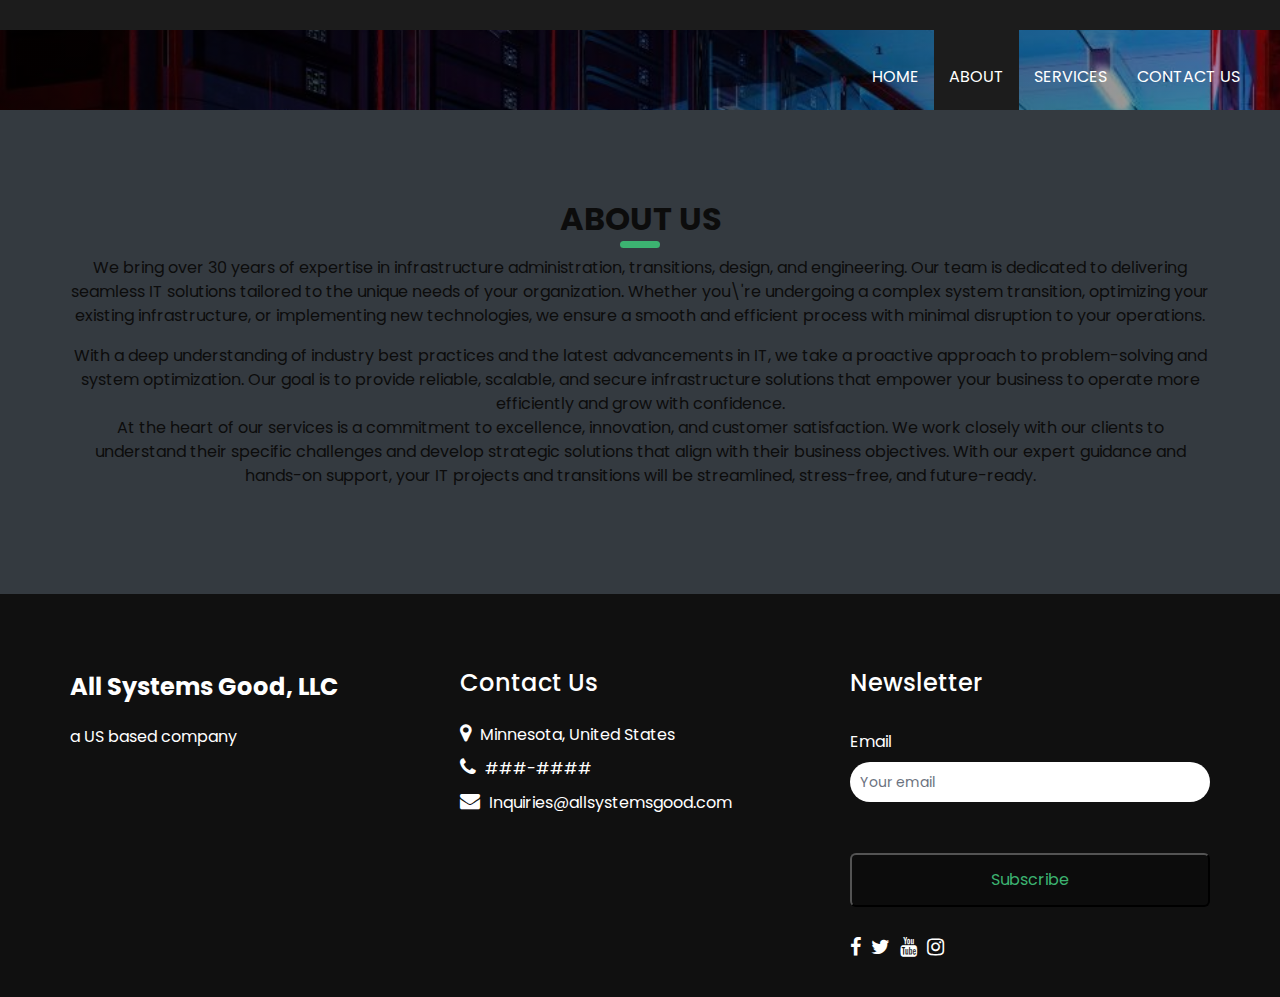
<file: about.html>
<!DOCTYPE html>
<html>

<head>
  <!-- Basic -->
  <meta charset="utf-8" />
  <meta http-equiv="X-UA-Compatible" content="IE=edge" />
  <!-- Mobile Metas -->
  <meta name="viewport" content="width=device-width, initial-scale=1, shrink-to-fit=no" />
  <!-- Site Metas -->
  <meta name="keywords" content="" />
  <meta name="description" content="" />
  <meta name="author" content="" />
  <link rel="shortcut icon" href="images/cube.png" type="image/x-icon">

  <title>All Systems Good</title>

  <!-- bootstrap core css -->
  <link rel="stylesheet" type="text/css" href="css/bootstrap.css" />

  <!-- fonts style -->
  <link href="https://fonts.googleapis.com/css?family=Open+Sans:400,700|Poppins:400,600,700&display=swap" rel="stylesheet" />

  <!-- Custom styles for this template -->
  <link href="css/style.css" rel="stylesheet" />
  <!-- responsive style -->
  <link href="css/responsive.css" rel="stylesheet" />
</head>

<body class="sub_page">
  <div class="hero_area">
    <!-- header section strats -->
    <div class="hero_bg_box">
      <div class="img-box">
        <img src="images/rack.jpg" alt="">
      </div>
    </div>

    <header class="header_section">
      <div class="header_top">
        <div class="container-fluid">
          <div class="contact_link-container">
           <!-- <a href="" class="contact_link1">
              <i class="fa fa-map-marker" aria-hidden="true"></i>
              <span>
                Lorem ipsum dolor sit amet,
              </span>
            </a>
            <a href="" class="contact_link2">
              <i class="fa fa-phone" aria-hidden="true"></i>
              <span>
                Call : +01 1234567890
              </span>
            </a>
            <a href="" class="contact_link3">
              <i class="fa fa-envelope" aria-hidden="true"></i>
              <span>
                demo@gmail.com
              </span>
            </a> -->
          </div>
        </div>
      </div>
      <div class="header_bottom">
        <div class="container-fluid">
          <nav class="navbar navbar-expand-lg custom_nav-container">
            <a class="navbar-brand" href="index.html">
              <!-- <span>
                Guarder
              </span> -->
            </a>
            <button class="navbar-toggler" type="button" data-toggle="collapse" data-target="#navbarSupportedContent" aria-controls="navbarSupportedContent" aria-expanded="false" aria-label="Toggle navigation">
              <span class=""></span>
            </button>

            <div class="collapse navbar-collapse ml-auto" id="navbarSupportedContent">
              <ul class="navbar-nav  ">
                <li class="nav-item ">
                  <a class="nav-link" href="index.html">Home <span class="sr-only">(current)</span></a>
                </li>
                <li class="nav-item active">
                  <a class="nav-link" href="about.html"> About</a>
                </li>
                <li class="nav-item">
                  <a class="nav-link" href="service.html"> Services </a>
                </li>
                </li>
                <li class="nav-item">
                  <a class="nav-link" href="contact.html">Contact us</a>
                </li>
              </ul>
            </div>
          </nav>
        </div>
      </div>
    </header>
    <!-- end header section -->
  </div>

  <!-- team section -->

  <section class="team_section layout_padding">

    <div class="container">
      <div class="heading_container heading_center">
          <h2>
          ABOUT US
        </h2>
             <p>
              We bring over 30 years of expertise in infrastructure administration, transitions, design, and engineering. Our team is 
              dedicated to delivering seamless IT solutions tailored to the unique needs of your organization. Whether you\'re undergoing a complex system 
              transition, optimizing your existing infrastructure, or implementing new technologies, we ensure a smooth and efficient process with minimal 
              disruption to your operations.

             </p>
              With a deep understanding of industry best practices and the latest advancements in IT, we take a proactive approach to problem-solving and 
              system optimization. Our goal is to provide reliable, scalable, and secure infrastructure solutions that empower your business to operate more 
              efficiently and grow with confidence.

              <p>
              At the heart of our services is a commitment to excellence, innovation, and customer satisfaction. We work closely with our clients to understand 
              their specific challenges and develop strategic solutions that align with their business objectives. With our expert guidance and hands-on support, 
              your IT projects and transitions will be streamlined, stress-free, and future-ready.
              </p>
      </div>
      <!--
      <div class="row">
        <div class="col-md-4 col-sm-6 mx-auto ">
          <div class="box">
            <div class="img-box">
              <img src="images/t1.jpg" alt="">
            </div>
            <div class="detail-box">
              <h5>
                Martin Anderson
              </h5>
              <h6 class="">
                supervisor
              </h6>
            </div>
          </div>
        </div>
        <div class="col-md-4 col-sm-6 mx-auto ">
          <div class="box">
            <div class="img-box">
              <img src="images/t2.jpg" alt="">
            </div>
            <div class="detail-box">
              <h5>
                Denny Butler
              </h5>
              <h6 class="">
                supervisor
              </h6>
            </div>
          </div>
        </div>
        <div class="col-md-4 col-sm-6 mx-auto ">
          <div class="box">
            <div class="img-box">
              <img src="images/t3.jpg" alt="">
            </div>
            <div class="detail-box">
              <h5>
                Nathan Mcpherson
              </h5>
              <h6 class="">
                supervisor
              </h6>
            </div>
          </div>
        </div>
      </div>
      <div class="btn-box">
        <a href="">
          View All
        </a>
      </div>
    </div> -->
  </section>

  <!-- end team section -->

    <!-- info section -->
  <section class="info_section ">
    <div class="container">
      <div class="row">
        <div class="col-md-4">
          <div class="info_logo">
            <a class="navbar-brand" href="index.html">
              <span>
                All Systems Good, LLC
              </span>
            </a>
            <p>
              a US based company
            </p>
          </div>
        </div>
   <!--     <div class="col-md-3">
          <div class="info_links">
            <h5>
              Affiliates
            </h5>
            <ul>
              <li>
                <a href="">
                  Affiliate link
                </a>
              </li>
              <li>
                <a href="">
                  1
                </a>
              </li>
              <li>
                <a href="">
                  2
                </a>
              </li>
              <li>
                <a href="">
                  3
                </a>
              </li>
            </ul>
          </div>
        </div> -->
        <div class="col-md-4">
          <div class="info_info">
            <h5>
              Contact Us
            </h5>
          </div>
          <div class="info_contact">
            <a href="" class="">
              <i class="fa fa-map-marker" aria-hidden="true"></i>
              <span>
                Minnesota, United States
              </span>
            </a>
            <a href="" class="">
              <i class="fa fa-phone" aria-hidden="true"></i>
              <span>
                ###-####
              </span>
            </a>
            <a href="" class="">
              <i class="fa fa-envelope" aria-hidden="true"></i>
              <span>
                Inquiries@allsystemsgood.com
              </span>
            </a>
          </div>
        </div>



  <div class="col-md-4">
          <div class="info_form ">
            <h5>
              Newsletter
            </h5>

     <div class="form-group-container">
      <div class="form-group">
    <form class="contact-form" action="https://api.web3forms.com/submit" method="POST">
    <input type="hidden" name="subject" value="Newsletter Signup Request">
    <input type="hidden" name="access_key" value="90286cf2-467f-49cf-8ea6-1a29dc2ea22b" />
    <input type="hidden" name="from_name" value="AllSystemsGood, LLC Website" />
        <label for="email" class="form-label">Email</label>
        <input id="email" name="email" class="form-input" placeholder="Your email" type="email" />
      </div>
    <button class="form-submit" type="submit">Subscribe</button>
    <input type="hidden" name="redirect" value="https://rkclayton.github.io/thanks.html">
  </form>
 </div>
            <div class="social_box">
              <a href="https://www.facebook.com/profile.php?id=61574788529592&notif_id=1743996782314336&notif_t=page_user_activity&ref=notif#">
                <i class="fa fa-facebook" aria-hidden="true"></i>
              </a>
              <a href="">
                <i class="fa fa-twitter" aria-hidden="true"></i>
              </a>
              <a href="">
                <i class="fa fa-youtube" aria-hidden="true"></i>
              </a>
              <a href="">
                <i class="fa fa-instagram" aria-hidden="true"></i>
              </a>
            </div>
          </div>
        </div>
      </div>
    </div>
  </section>

  <!-- end info_section -->




  <!-- footer section -->
 <!-- <footer class="container-fluid footer_section">
    <p>
      &copy; <span id="currentYear"></span> All Rights Reserved. Design by
      <a href="https://html.design/">Free Html Templates</a>
    </p>
  </footer>
  <!-- footer section -->



  <!-- footer section 
  <footer class="container-fluid footer_section">
    <p>
      &copy; <span id="currentYear"></span> All Rights Reserved. Design by
      <a href="https://html.design/">Free Html Templates</a>
    </p>
  </footer>
  <!-- footer section -->

  <script src="js/jquery-3.4.1.min.js"></script>
  <script src="js/bootstrap.js"></script>
  <script src="js/custom.js"></script>
</body>

</html>
</file>
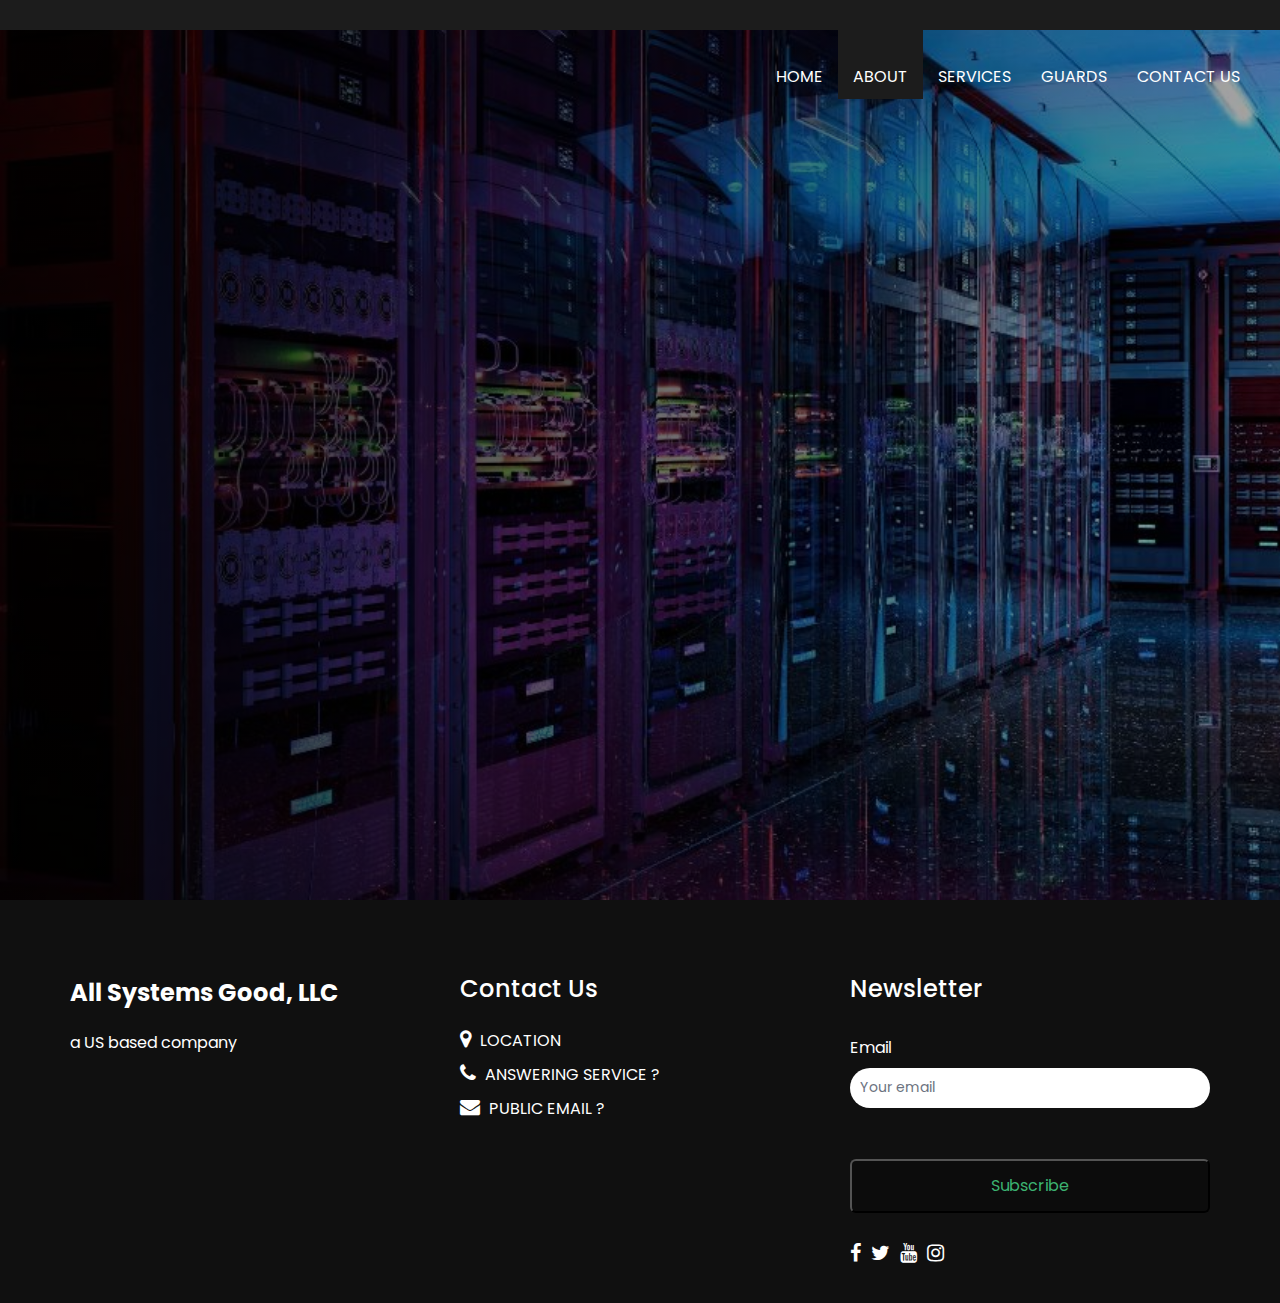
<file: about_old.html>
<!DOCTYPE html>
<html>

<head>
  <!-- Basic -->
  <meta charset="utf-8" />
  <meta http-equiv="X-UA-Compatible" content="IE=edge" />
  <!-- Mobile Metas -->
  <meta name="viewport" content="width=device-width, initial-scale=1, shrink-to-fit=no" />
  <!-- Site Metas -->
  <meta name="keywords" content="" />
  <meta name="description" content="" />
  <meta name="author" content="" />
  <link rel="shortcut icon" href="images/cube.png" type="image/x-icon">

  <title>All Systems Good</title>

  <!-- bootstrap core css -->
  <link rel="stylesheet" type="text/css" href="css/bootstrap.css" />

  <!-- fonts style -->
  <link href="https://fonts.googleapis.com/css?family=Open+Sans:400,700|Poppins:400,600,700&display=swap" rel="stylesheet" />

  <!-- Custom styles for this template -->
  <link href="css/style.css" rel="stylesheet" />
  <!-- responsive style -->
  <link href="css/responsive.css" rel="stylesheet" />
</head>

<body>
  <div class="hero_area">
    <!-- header section strats -->
    <div class="hero_bg_box">
      <div class="img-box">
        
  <img src="images/rack.jpg" alt=""> 
  <div class=""carousel-item">"
             <p>
              We bring over 30 years of expertise in infrastructure administration, transitions, design, and engineering. Our team is 
              dedicated to delivering seamless IT solutions tailored to the unique needs of your organization. Whether you're undergoing a complex system 
              transition, optimizing your existing infrastructure, or implementing new technologies, we ensure a smooth and efficient process with minimal 
              disruption to your operations.
             </p>
              With a deep understanding of industry best practices and the latest advancements in IT, we take a proactive approach to problem-solving and 
              system optimization. Our goal is to provide reliable, scalable, and secure infrastructure solutions that empower your business to operate more 
              efficiently and grow with confidence.
              <p>
              At the heart of our services is a commitment to excellence, innovation, and customer satisfaction. We work closely with our clients to understand 
              their specific challenges and develop strategic solutions that align with their business objectives. With our expert guidance and hands-on support, 
              your IT projects and transitions will be streamlined, stress-free, and future-ready.
              </p>
         </div>
      </div>
    </div>
   
    <header class="header_section">
      <div class="header_top">
        <div class="container-fluid">
          <div class="contact_link-container">
            <!-- <a href="" class="contact_link1">
              <i class="fa fa-map-marker" aria-hidden="true"></i>
              <span>
                Lorem ipsum dolor sit amet,
              </span>
            </a>
            <a href="" class="contact_link2">
              <i class="fa fa-phone" aria-hidden="true"></i>
              <span>
                Call : +01 1234567890
              </span>
            </a>
            <a href="" class="contact_link3">
              <i class="fa fa-envelope" aria-hidden="true"></i>
              <span>
                demo@gmail.com
              </span>
            </a> -->
          </div>
        </div>
      </div>
      <div class="header_bottom">
        <div class="container-fluid">
          <nav class="navbar navbar-expand-lg custom_nav-container">
            <a class="navbar-brand" href="index.html">
              <!-- <span>
                All Systems Good	
              </span> -->
            </a>
            <button class="navbar-toggler" type="button" data-toggle="collapse" data-target="#navbarSupportedContent" aria-controls="navbarSupportedContent" aria-expanded="false" aria-label="Toggle navigation">
              <span class=""></span>
            </button>

            <div class="collapse navbar-collapse ml-auto" id="navbarSupportedContent">
              <ul class="navbar-nav  ">
                <li class="nav-item ">
                  <a class="nav-link" href="index.html">Home <span class="sr-only">(current)</span></a>
                </li>
                <li class="nav-item active">
                  <a class="nav-link" href="about.html"> About</a>
                </li>
                <li class="nav-item">
                  <a class="nav-link" href="service.html"> Services </a>
                </li>
                <li class="nav-item">
                  <a class="nav-link" href="guard.html"> Guards </a>
                </li>
                <li class="nav-item">
                  <a class="nav-link" href="contact.html">Contact us</a>
                </li>
              </ul>
            </div>
          </nav>
        </div>
      </div>
    </header>
    <!-- end header section -->
  </div> 

  <!-- about section -->


<!-- 


  <section class="about_section layout_padding">
    <div class="container">
      <div class="row">
        <div class="col-xl-10 px-0">
          </div>
        </div>
        <div class="col-xl-10 px-0">
          <div class="detail-box">
            <div class="heading_container ">
              <h2>
                Our Team
              </h2>
            </div>
             <p>
              We bring over 30 years of expertise in infrastructure administration, transitions, design, and engineering. Our team is 
              dedicated to delivering seamless IT solutions tailored to the unique needs of your organization. Whether you\'re undergoing a complex system 
              transition, optimizing your existing infrastructure, or implementing new technologies, we ensure a smooth and efficient process with minimal 
              disruption to your operations.
             </p>
              With a deep understanding of industry best practices and the latest advancements in IT, we take a proactive approach to problem-solving and 
              system optimization. Our goal is to provide reliable, scalable, and secure infrastructure solutions that empower your business to operate more 
              efficiently and grow with confidence.
              <p>
              At the heart of our services is a commitment to excellence, innovation, and customer satisfaction. We work closely with our clients to understand 
              their specific challenges and develop strategic solutions that align with their business objectives. With our expert guidance and hands-on support, 
              your IT projects and transitions will be streamlined, stress-free, and future-ready.
              </p>
            </div>
          </div>
        </div>
      </div>
    </div>
  </section>
  -->
  <!-- end about section -->

    <!-- info section -->
  <section class="info_section ">
    <div class="container">
      <div class="row">
        <div class="col-md-4">
          <div class="info_logo">
            <a class="navbar-brand" href="index.html">
              <span>
                All Systems Good, LLC
              </span>
            </a>
            <p>
              a US based company
            </p>
          </div>
        </div>
   <!--     <div class="col-md-3">
          <div class="info_links">
            <h5>
              Affiliates
            </h5>
            <ul>
              <li>
                <a href="">
                  Affiliate link
                </a>
              </li>
              <li>
                <a href="">
                  1
                </a>
              </li>
              <li>
                <a href="">
                  2
                </a>
              </li>
              <li>
                <a href="">
                  3
                </a>
              </li>
            </ul>
          </div>
        </div> -->
        <div class="col-md-4">
          <div class="info_info">
            <h5>
              Contact Us
            </h5>
          </div>
          <div class="info_contact">
            <a href="" class="">
              <i class="fa fa-map-marker" aria-hidden="true"></i>
              <span>
                LOCATION
              </span>
            </a>
            <a href="" class="">
              <i class="fa fa-phone" aria-hidden="true"></i>
              <span>
                ANSWERING SERVICE ?
              </span>
            </a>
            <a href="" class="">
              <i class="fa fa-envelope" aria-hidden="true"></i>
              <span>
                PUBLIC EMAIL ?
              </span>
            </a>
          </div>
        </div>



  <div class="col-md-4">
          <div class="info_form ">
            <h5>
              Newsletter
            </h5>

     <div class="form-group-container">
      <div class="form-group">
    <form class="contact-form" action="https://api.web3forms.com/submit" method="POST">
    <input type="hidden" name="subject" value="Newsletter Signup Request">
    <input type="hidden" name="access_key" value="90286cf2-467f-49cf-8ea6-1a29dc2ea22b" />
    <input type="hidden" name="from_name" value="AllSystemsGood, LLC Website" />
        <label for="email" class="form-label">Email</label>
        <input id="email" name="email" class="form-input" placeholder="Your email" type="email" />
      </div>
    <button class="form-submit" type="submit">Subscribe</button>
    <input type="hidden" name="redirect" value="https://rkclayton.github.io/thanks.html">
  </form>
 </div>
            <div class="social_box">
              <a href="">
                <i class="fa fa-facebook" aria-hidden="true"></i>
              </a>
              <a href="">
                <i class="fa fa-twitter" aria-hidden="true"></i>
              </a>
              <a href="">
                <i class="fa fa-youtube" aria-hidden="true"></i>
              </a>
              <a href="">
                <i class="fa fa-instagram" aria-hidden="true"></i>
              </a>
            </div>
          </div>
        </div>
      </div>
    </div>
  </section>

  <!-- end info_section -->




  <!-- footer section -->
 <!-- <footer class="container-fluid footer_section">
    <p>
      &copy; <span id="currentYear"></span> All Rights Reserved. Design by
      <a href="https://html.design/">Free Html Templates</a>
    </p>
  </footer>
  <!-- footer section -->




  <!-- footer section 
  <footer class="container-fluid footer_section">
    <p>
      &copy; <span id="currentYear"></span> All Rights Reserved. Design by
      <a href="https://html.design/">Free Html Templates</a>
    </p>
  </footer>
  <!-- footer section -->

  <script src="js/jquery-3.4.1.min.js"></script>
  <script src="js/bootstrap.js"></script>
  <script src="js/custom.js"></script>
</body>

</html>
</file>
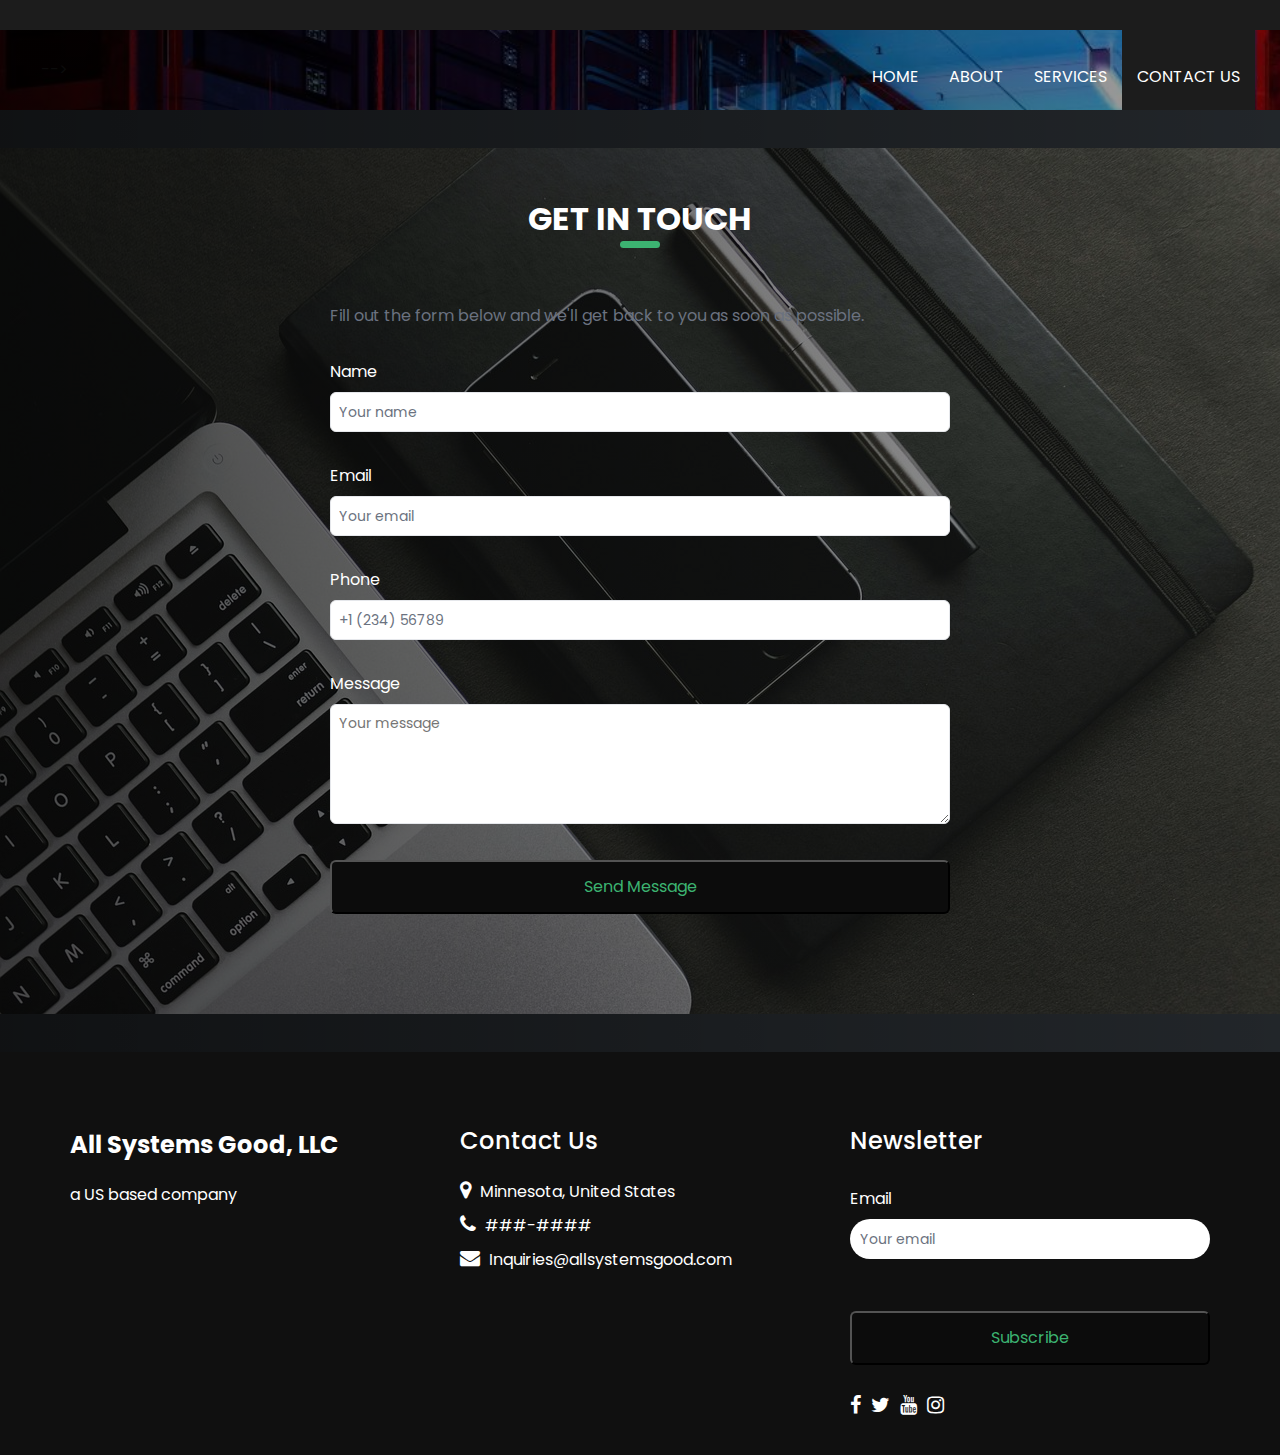
<file: contact.html>
<!DOCTYPE html>
<html>

<head>
  <!-- Basic -->
  <meta charset="utf-8" />
  <meta http-equiv="X-UA-Compatible" content="IE=edge" />
  <!-- Mobile Metas -->
  <meta name="viewport" content="width=device-width, initial-scale=1, shrink-to-fit=no" />
  <!-- Site Metas -->
  <meta name="keywords" content="" />
  <meta name="description" content="" />
  <meta name="author" content="" />
  <link rel="shortcut icon" href="images/cube.png" type="image/x-icon">

  <title>All Systems Good</title>

  <!-- bootstrap core css -->
  <link rel="stylesheet" type="text/css" href="css/bootstrap.css" />

  <!-- fonts style -->
  <link href="https://fonts.googleapis.com/css?family=Open+Sans:400,700|Poppins:400,600,700&display=swap" rel="stylesheet" />

  <!-- Custom styles for this template -->
  <link href="css/style.css" rel="stylesheet" />
  <!-- responsive style -->
  <link href="css/responsive.css" rel="stylesheet" />
</head>



<body class="sub_page">
  <div class="hero_area">
    <!-- header section strats -->
    <div class="hero_bg_box">
      <div class="img-box">
        <img src="images/rack.jpg" alt="">
      </div>
    </div>

    <header class="header_section">
      <div class="header_top">
        <div class="container-fluid">
          <div class="contact_link-container">
            <!-- <a href="" class="contact_link1">
              <i class="fa fa-map-marker" aria-hidden="true"></i>
              <span>
                Lorem ipsum dolor sit amet,
              </span>
            </a>
            <a href="" class="contact_link2">
              <i class="fa fa-phone" aria-hidden="true"></i>
              <span>
                Call : +01 1234567890
              </span>
            </a>
            <a href="" class="contact_link3">
              <i class="fa fa-envelope" aria-hidden="true"></i>
              <span>
                demo@gmail.com
              </span>
            </a> -->
          </div>
        </div>
      </div>
           <div class="header_bottom">
        <div class="container-fluid">
          <nav class="navbar navbar-expand-lg custom_nav-container">
            <a class="navbar-brand" href="index.html">
              <!-- <span>
                Guarder
              </span> -->
            </a>
            <button class="navbar-toggler" type="button" data-toggle="collapse" data-target="#navbarSupportedContent" aria-controls="navbarSupportedContent" aria-expanded="false" aria-label="Toggle navigation">
              <span class=""></span>
            </button> -->

            <div class="collapse navbar-collapse ml-auto" id="navbarSupportedContent">
              <ul class="navbar-nav  ">
                <li class="nav-item ">
                  <a class="nav-link" href="index.html">Home <span class="sr-only">(current)</span></a>
                </li>
                <li class="nav-item">
                  <a class="nav-link" href="about.html"> About</a>
                </li>
                <li class="nav-item">
                  <a class="nav-link" href="service.html"> Services </a>
                </li>
                <li class="nav-item active">
                  <a class="nav-link" href="contact.html">Contact us</a>
                </li>
              </ul>
            </div>
          </nav>
        </div>
      </div>
    </header>
    <!-- end header section -->
  </div>
  
  <!-- contact section -->

  <section class="contact_section layout_padding">
    <div class="contact_bg_box">
      <div class="img-box">
        <img src="images/contact-bg.jpg" alt="">
      </div>
    </div>
    <div class="container">
      <div class="heading_container heading_center">
        <h2>
          Get In touch
        </h2>
      </div>
       <div class="">
        <div class="row">
          <div class="col-md-7 mx-auto"> 
<section class="contact-section">
  <div class="contact-intro">
    <p class="contact-description">
      Fill out the form below and we'll get back to you as soon as possible.
    </p>
 

  <form class="contact-form" action="https://api.web3forms.com/submit" method="POST">

    <input type="hidden" name="access_key" value="90286cf2-467f-49cf-8ea6-1a29dc2ea22b" />
    <input type="hidden" name="subject" value="New Contact from Web Form" />
    <input type="hidden" name="from_name" value="AllSystemsGood, LLC Website" />
    <!-- More custom ization options available in the docs: https://docs.web3forms.com -->
</div>
    <div class="form-group-container">
      <div class="form-group">
        <label for="name" class="form-label">Name</label>
        <input id="name" name="name" class="form-input" placeholder="Your name" type="text" />
      </div>
      <div class="form-group">
        <label for="email" class="form-label">Email</label>
        <input id="email" name="email" class="form-input" placeholder="Your email" type="email" />
      </div>
      <div class="form-group">
        <label for="phone" class="form-label">Phone</label>
        <input id="phone" name="phone" class="form-input" placeholder="+1 (234) 56789" type="text" />
      </div>
      <div class="form-group">
        <label for="message" class="form-label">Message</label>
        <textarea class="form-textarea" id="message" name="message" placeholder="Your message"></textarea>
      </div>
    </div>
    <button class="form-submit" type="submit">Send Message</button>
  </form>
   </div>
</section>
            <!-- <form action="#">
              <div class="contact_form-container">
                <div>
                  <div>
                    <input type="text" placeholder="Full Name" />
                  </div>
                  <div>
                    <input type="email" placeholder="Email " />
                  </div>
                  <div>
                    <input type="text" placeholder="Phone Number" />
                  </div>
                  <div class="">
                    <input type="text" placeholder="Message" class="message_input" />
                  </div>
                  <div class="btn-box ">
                    <button type="submit">
                      Send
                    </button>
                  </div>
                </div>
              </div> 
            </form> 
          </div>
        </div>
      </div>
    </div> 
  </section>

  <!-- end contact section -->

  <!-- info section -->
  <section class="info_section ">
    <div class="container">
      <div class="row">
        <div class="col-md-4">
          <div class="info_logo">
            <a class="navbar-brand" href="index.html">
              <span>
                All Systems Good, LLC
              </span>
            </a>
            <p>
              a US based company
            </p>
          </div>
        </div>
   <!--     <div class="col-md-3">
          <div class="info_links">
            <h5>
              Affiliates
            </h5>
            <ul>
              <li>
                <a href="">
                  Affiliate link
                </a>
              </li>
              <li>
                <a href="">
                  1
                </a>
              </li>
              <li>
                <a href="">
                  2
                </a>
              </li>
              <li>
                <a href="">
                  3
                </a>
              </li>
            </ul>
          </div>
        </div> -->
        <div class="col-md-4">
          <div class="info_info">
            <h5>
              Contact Us
            </h5>
          </div>
          <div class="info_contact">
            <a href="" class="">
              <i class="fa fa-map-marker" aria-hidden="true"></i>
              <span>
                Minnesota, United States
              </span>
            </a>
            <a href="" class="">
              <i class="fa fa-phone" aria-hidden="true"></i>
              <span>
                ###-####
              </span>
            </a>
            <a href="" class="">
              <i class="fa fa-envelope" aria-hidden="true"></i>
              <span>
                Inquiries@allsystemsgood.com
              </span>
            </a>
          </div>
        </div>



  <div class="col-md-4">
          <div class="info_form ">
            <h5>
              Newsletter
            </h5>

     <div class="form-group-container">
      <div class="form-group">
    <form class="contact-form" action="https://api.web3forms.com/submit" method="POST">
    <input type="hidden" name="subject" value="Newsletter Signup Request">
    <input type="hidden" name="access_key" value="90286cf2-467f-49cf-8ea6-1a29dc2ea22b" />
    <input type="hidden" name="from_name" value="AllSystemsGood, LLC Website" />
        <label for="email" class="form-label">Email</label>
        <input id="email" name="email" class="form-input" placeholder="Your email" type="email" />
      </div>
    <button class="form-submit" type="submit">Subscribe</button>
    <input type="hidden" name="redirect" value="https://rkclayton.github.io/thanks.html">
  </form>
 </div>
            <div class="social_box">
              <a href="https://www.facebook.com/profile.php?id=61574788529592&notif_id=1743996782314336&notif_t=page_user_activity&ref=notif#">
                <i class="fa fa-facebook" aria-hidden="true"></i>
              </a>
              <a href="">
                <i class="fa fa-twitter" aria-hidden="true"></i>
              </a>
              <a href="">
                <i class="fa fa-youtube" aria-hidden="true"></i>
              </a>
              <a href="">
                <i class="fa fa-instagram" aria-hidden="true"></i>
              </a>
            </div>
          </div>
        </div>
      </div>
    </div>
  </section>

  <!-- end info_section -->




  <!-- footer section -->
 <!-- <footer class="container-fluid footer_section">
    <p>
      &copy; <span id="currentYear"></span> All Rights Reserved. Design by
      <a href="https://html.design/">Free Html Templates</a>
    </p>
  </footer>
  <!-- footer section -->

  <script src="js/jquery-3.4.1.min.js"></script>
  <script src="js/bootstrap.js"></script>
  <script src="js/custom.js"></script>
</body>

</html>
</file>
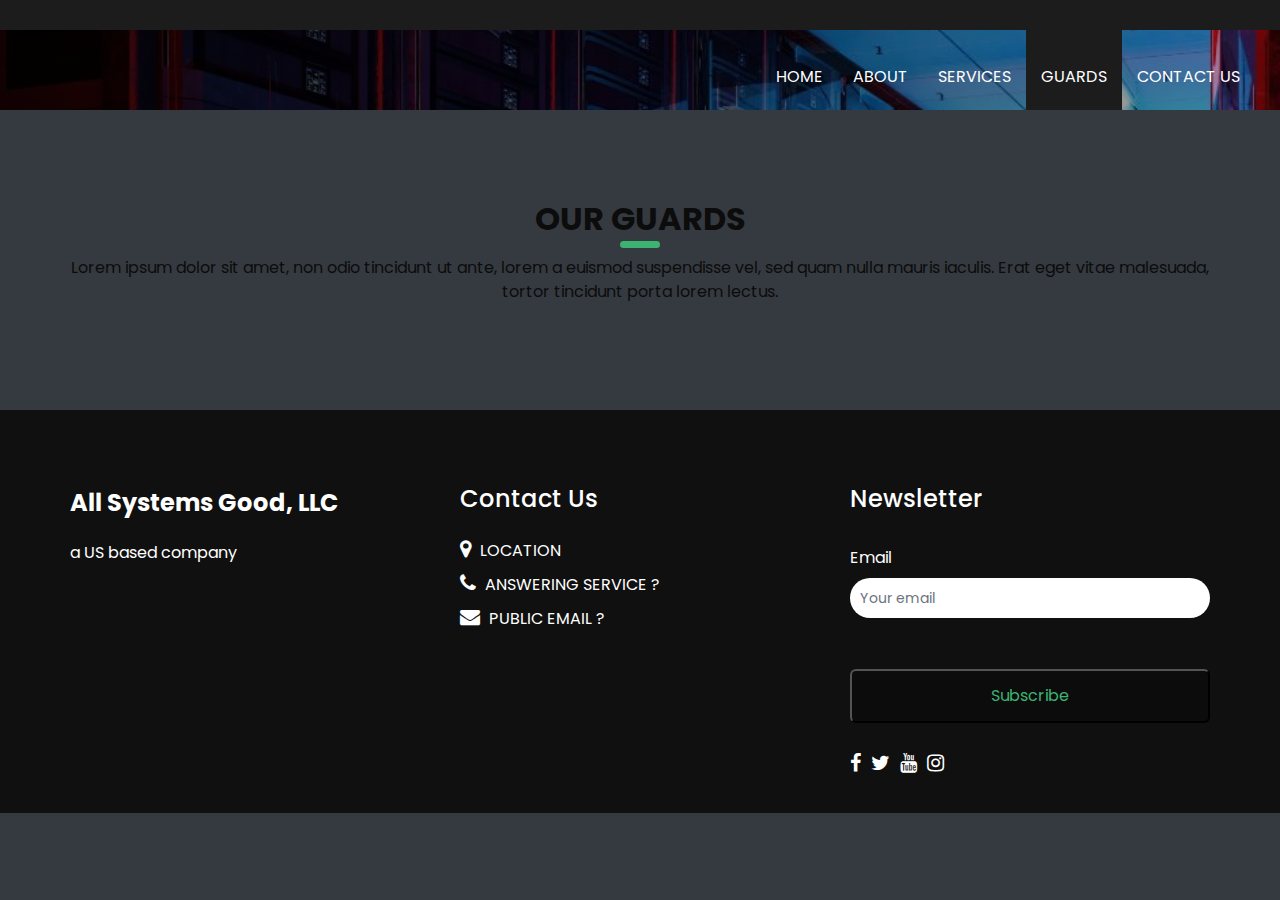
<file: guard.html>
<!DOCTYPE html>
<html>

<head>
  <!-- Basic -->
  <meta charset="utf-8" />
  <meta http-equiv="X-UA-Compatible" content="IE=edge" />
  <!-- Mobile Metas -->
  <meta name="viewport" content="width=device-width, initial-scale=1, shrink-to-fit=no" />
  <!-- Site Metas -->
  <meta name="keywords" content="" />
  <meta name="description" content="" />
  <meta name="author" content="" />
  <link rel="shortcut icon" href="images/cube.png" type="image/x-icon">

  <title>All Systems Good</title>

  <!-- bootstrap core css -->
  <link rel="stylesheet" type="text/css" href="css/bootstrap.css" />

  <!-- fonts style -->
  <link href="https://fonts.googleapis.com/css?family=Open+Sans:400,700|Poppins:400,600,700&display=swap" rel="stylesheet" />

  <!-- Custom styles for this template -->
  <link href="css/style.css" rel="stylesheet" />
  <!-- responsive style -->
  <link href="css/responsive.css" rel="stylesheet" />
</head>

<body class="sub_page">
  <div class="hero_area">
    <!-- header section strats -->
    <div class="hero_bg_box">
      <div class="img-box">
        <img src="images/rack.jpg" alt="">
      </div>
    </div>

    <header class="header_section">
      <div class="header_top">
        <div class="container-fluid">
          <div class="contact_link-container">
           <!-- <a href="" class="contact_link1">
              <i class="fa fa-map-marker" aria-hidden="true"></i>
              <span>
                Lorem ipsum dolor sit amet,
              </span>
            </a>
            <a href="" class="contact_link2">
              <i class="fa fa-phone" aria-hidden="true"></i>
              <span>
                Call : +01 1234567890
              </span>
            </a>
            <a href="" class="contact_link3">
              <i class="fa fa-envelope" aria-hidden="true"></i>
              <span>
                demo@gmail.com
              </span>
            </a> -->
          </div>
        </div>
      </div>
      <div class="header_bottom">
        <div class="container-fluid">
          <nav class="navbar navbar-expand-lg custom_nav-container">
            <a class="navbar-brand" href="index.html">
              <!-- <span>
                Guarder
              </span> -->
            </a>
            <button class="navbar-toggler" type="button" data-toggle="collapse" data-target="#navbarSupportedContent" aria-controls="navbarSupportedContent" aria-expanded="false" aria-label="Toggle navigation">
              <span class=""></span>
            </button>

            <div class="collapse navbar-collapse ml-auto" id="navbarSupportedContent">
              <ul class="navbar-nav  ">
                <li class="nav-item ">
                  <a class="nav-link" href="index.html">Home <span class="sr-only">(current)</span></a>
                </li>
                <li class="nav-item">
                  <a class="nav-link" href="about.html"> About</a>
                </li>
                <li class="nav-item">
                  <a class="nav-link" href="service.html"> Services </a>
                </li>
                <li class="nav-item active">
                  <a class="nav-link" href="guard.html"> Guards </a>
                </li>
                <li class="nav-item">
                  <a class="nav-link" href="contact.html">Contact us</a>
                </li>
              </ul>
            </div>
          </nav>
        </div>
      </div>
    </header>
    <!-- end header section -->
  </div>

  <!-- team section -->

  <section class="team_section layout_padding">
    <div class="container">
      <div class="heading_container heading_center">
        <h2>
          Our Guards
        </h2>
        <p>
          Lorem ipsum dolor sit amet, non odio tincidunt ut ante, lorem a euismod suspendisse vel, sed quam nulla mauris
          iaculis. Erat eget vitae malesuada, tortor tincidunt porta lorem lectus.
        </p>
      </div>
      <!--
      <div class="row">
        <div class="col-md-4 col-sm-6 mx-auto ">
          <div class="box">
            <div class="img-box">
              <img src="images/t1.jpg" alt="">
            </div>
            <div class="detail-box">
              <h5>
                Martin Anderson
              </h5>
              <h6 class="">
                supervisor
              </h6>
            </div>
          </div>
        </div>
        <div class="col-md-4 col-sm-6 mx-auto ">
          <div class="box">
            <div class="img-box">
              <img src="images/t2.jpg" alt="">
            </div>
            <div class="detail-box">
              <h5>
                Denny Butler
              </h5>
              <h6 class="">
                supervisor
              </h6>
            </div>
          </div>
        </div>
        <div class="col-md-4 col-sm-6 mx-auto ">
          <div class="box">
            <div class="img-box">
              <img src="images/t3.jpg" alt="">
            </div>
            <div class="detail-box">
              <h5>
                Nathan Mcpherson
              </h5>
              <h6 class="">
                supervisor
              </h6>
            </div>
          </div>
        </div>
      </div>
      <div class="btn-box">
        <a href="">
          View All
        </a>
      </div>
    </div> -->
  </section>

  <!-- end team section -->

    <!-- info section -->
  <section class="info_section ">
    <div class="container">
      <div class="row">
        <div class="col-md-4">
          <div class="info_logo">
            <a class="navbar-brand" href="index.html">
              <span>
                All Systems Good, LLC
              </span>
            </a>
            <p>
              a US based company
            </p>
          </div>
        </div>
   <!--     <div class="col-md-3">
          <div class="info_links">
            <h5>
              Affiliates
            </h5>
            <ul>
              <li>
                <a href="">
                  Affiliate link
                </a>
              </li>
              <li>
                <a href="">
                  1
                </a>
              </li>
              <li>
                <a href="">
                  2
                </a>
              </li>
              <li>
                <a href="">
                  3
                </a>
              </li>
            </ul>
          </div>
        </div> -->
        <div class="col-md-4">
          <div class="info_info">
            <h5>
              Contact Us
            </h5>
          </div>
          <div class="info_contact">
            <a href="" class="">
              <i class="fa fa-map-marker" aria-hidden="true"></i>
              <span>
                LOCATION
              </span>
            </a>
            <a href="" class="">
              <i class="fa fa-phone" aria-hidden="true"></i>
              <span>
                ANSWERING SERVICE ?
              </span>
            </a>
            <a href="" class="">
              <i class="fa fa-envelope" aria-hidden="true"></i>
              <span>
                PUBLIC EMAIL ?
              </span>
            </a>
          </div>
        </div>



  <div class="col-md-4">
          <div class="info_form ">
            <h5>
              Newsletter
            </h5>

     <div class="form-group-container">
      <div class="form-group">
    <form class="contact-form" action="https://api.web3forms.com/submit" method="POST">
    <input type="hidden" name="subject" value="Newsletter Signup Request">
    <input type="hidden" name="access_key" value="90286cf2-467f-49cf-8ea6-1a29dc2ea22b" />
    <input type="hidden" name="from_name" value="AllSystemsGood, LLC Website" />
        <label for="email" class="form-label">Email</label>
        <input id="email" name="email" class="form-input" placeholder="Your email" type="email" />
      </div>
    <button class="form-submit" type="submit">Subscribe</button>
    <input type="hidden" name="redirect" value="https://rkclayton.github.io/thanks.html">
  </form>
 </div>
            <div class="social_box">
              <a href="">
                <i class="fa fa-facebook" aria-hidden="true"></i>
              </a>
              <a href="">
                <i class="fa fa-twitter" aria-hidden="true"></i>
              </a>
              <a href="">
                <i class="fa fa-youtube" aria-hidden="true"></i>
              </a>
              <a href="">
                <i class="fa fa-instagram" aria-hidden="true"></i>
              </a>
            </div>
          </div>
        </div>
      </div>
    </div>
  </section>

  <!-- end info_section -->




  <!-- footer section -->
 <!-- <footer class="container-fluid footer_section">
    <p>
      &copy; <span id="currentYear"></span> All Rights Reserved. Design by
      <a href="https://html.design/">Free Html Templates</a>
    </p>
  </footer>
  <!-- footer section -->



  <!-- footer section 
  <footer class="container-fluid footer_section">
    <p>
      &copy; <span id="currentYear"></span> All Rights Reserved. Design by
      <a href="https://html.design/">Free Html Templates</a>
    </p>
  </footer>
  <!-- footer section -->

  <script src="js/jquery-3.4.1.min.js"></script>
  <script src="js/bootstrap.js"></script>
  <script src="js/custom.js"></script>
</body>

</html>
</file>
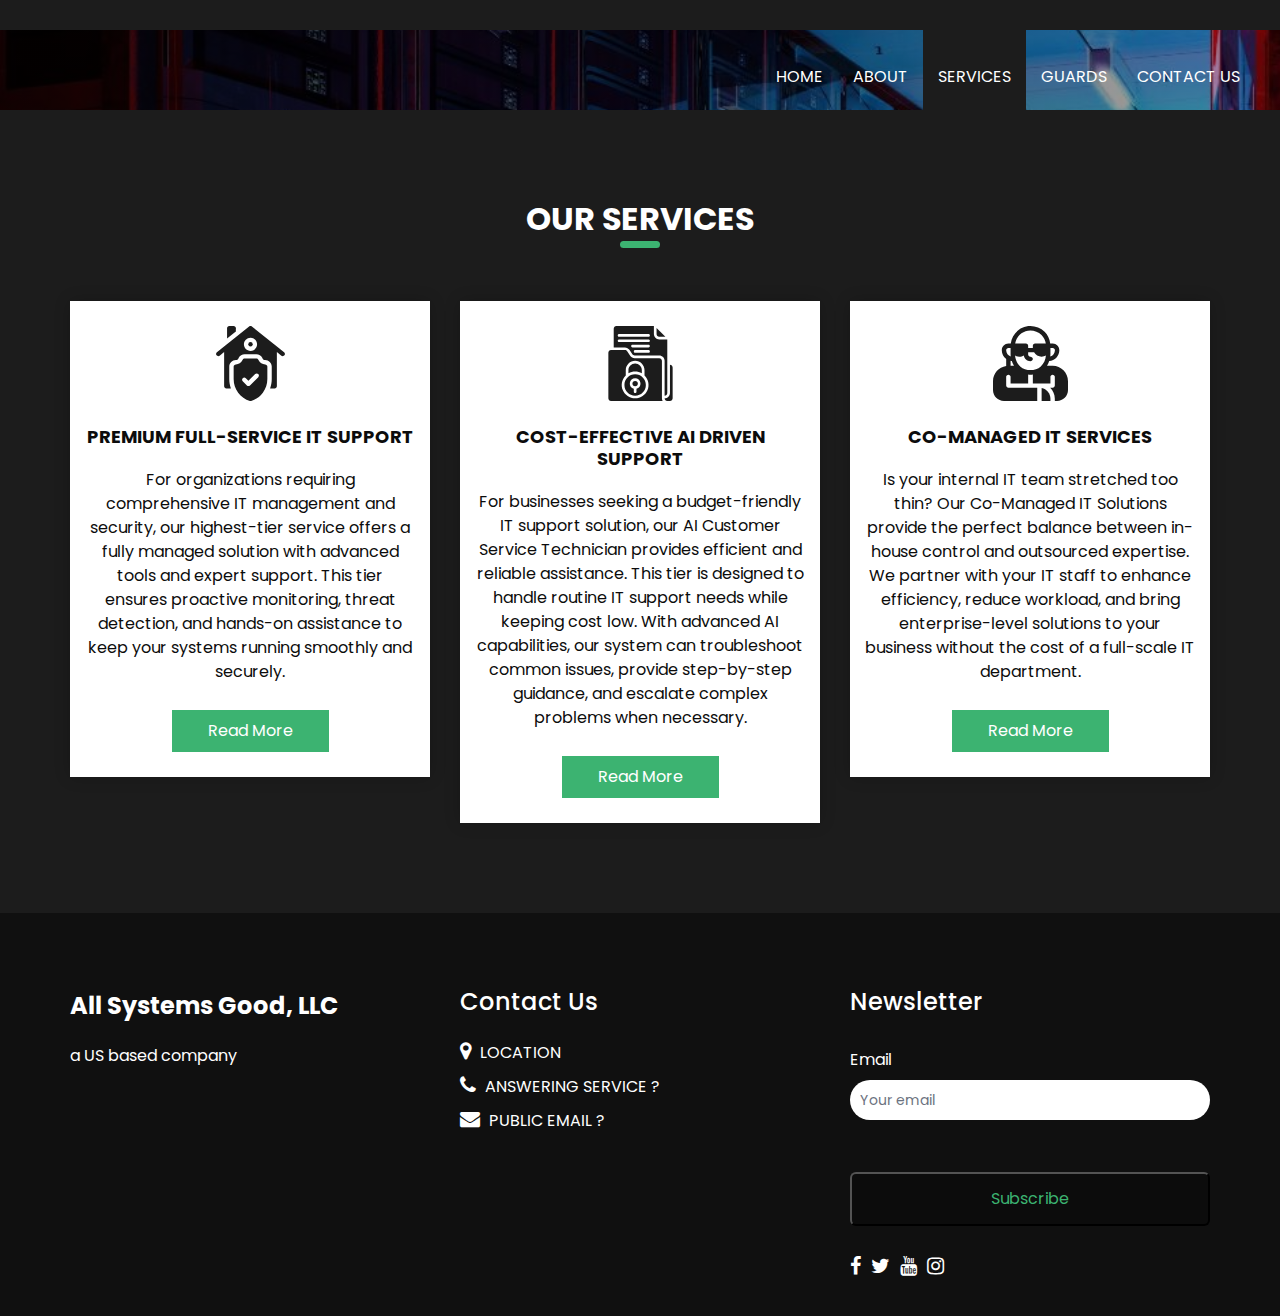
<file: service2.html>
<!DOCTYPE html>
<html>

<head>
  <!-- Basic -->
  <meta charset="utf-8" />
  <meta http-equiv="X-UA-Compatible" content="IE=edge" />
  <!-- Mobile Metas -->
  <meta name="viewport" content="width=device-width, initial-scale=1, shrink-to-fit=no" />
  <!-- Site Metas -->
  <meta name="keywords" content="" />
  <meta name="description" content="" />
  <meta name="author" content="" />
  <link rel="shortcut icon" href="images/cube.png" type="image/x-icon">

  <title>All Systems Good</title>

  <!-- bootstrap core css -->
  <link rel="stylesheet" type="text/css" href="css/bootstrap.css" />

  <!-- fonts style -->
  <link href="https://fonts.googleapis.com/css?family=Open+Sans:400,700|Poppins:400,600,700&display=swap" rel="stylesheet" />

  <!-- Custom styles for this template -->
  <link href="css/style.css" rel="stylesheet" />
  <!-- responsive style -->
  <link href="css/responsive.css" rel="stylesheet" />
</head>

<body class="sub_page">
  <div class="hero_area">
    <!-- header section strats -->
    <div class="hero_bg_box">
      <div class="img-box">
        <img src="images/rack.jpg" alt="">
      </div>
    </div>

    <header class="header_section">
      <div class="header_top">
        <div class="container-fluid">
          <div class="contact_link-container">
            <!-- <a href="" class="contact_link1">
              <i class="fa fa-map-marker" aria-hidden="true"></i>
              <span>
                Lorem ipsum dolor sit amet,
              </span>
            </a>
            <a href="" class="contact_link2">
              <i class="fa fa-phone" aria-hidden="true"></i>
              <span>
                Call : +01 1234567890
              </span>
            </a>
            <a href="" class="contact_link3">
              <i class="fa fa-envelope" aria-hidden="true"></i>
              <span>
                demo@gmail.com
              </span>
            </a> -->
          </div>
        </div>
      </div>
      <div class="header_bottom">
        <div class="container-fluid">
          <nav class="navbar navbar-expand-lg custom_nav-container">
            <a class="navbar-brand" href="index.html">
             <!-- <span>
                Guarder
              </span> -->
            </a>
            <button class="navbar-toggler" type="button" data-toggle="collapse" data-target="#navbarSupportedContent" aria-controls="navbarSupportedContent" aria-expanded="false" aria-label="Toggle navigation">
              <span class=""></span>
            </button>

            <div class="collapse navbar-collapse ml-auto" id="navbarSupportedContent">
              <ul class="navbar-nav  ">
                <li class="nav-item ">
                  <a class="nav-link" href="index.html">Home <span class="sr-only">(current)</span></a>
                </li>
                <li class="nav-item">
                  <a class="nav-link" href="about.html"> About</a>
                </li>
                <li class="nav-item active">
                  <a class="nav-link" href="service.html"> Services </a>
                </li>
                <li class="nav-item">
                  <a class="nav-link" href="guard.html"> Guards </a>
                </li>
                <li class="nav-item">
                  <a class="nav-link" href="contact.html">Contact us</a>
                </li>
              </ul>
            </div>
          </nav>
        </div>
      </div>
    </header>
    <!-- end header section -->
  </div>

  <!-- service section -->

  <section class="service_section layout_padding ">
    <div class="container">
      <div class="heading_container heading_center">
        <h2>
          Our services
        </h2>
      </div>
      <div class="row">
        <div class="col-md-4">
          <div class="box ">
            <div class="img-box">
              <svg enable-background="new 0 0 512 512" height="512" viewBox="0 0 512 512" width="512" xmlns="http://www.w3.org/2000/svg">
                <g>
                  <g>
                    <circle cx="256" cy="125" r="15" />
                    <path d="m356 262c-18.955 0-35.996-10.532-44.472-27.484l-2.111-4.223c-2.541-5.083-7.735-8.293-13.417-8.293h-80c-5.682 0-10.876 3.21-13.417 8.292l-2.111 4.222c-8.476 16.954-25.517 27.486-44.472 27.486-8.284 0-15 6.716-15 15v85.597c0 33.654 10.619 65.715 30.708 92.716 20.089 27 47.747 46.384 79.982 56.054 1.406.422 2.858.633 4.31.633s2.904-.211 4.31-.633c32.235-9.67 59.893-29.054 79.982-56.054 20.089-27.001 30.708-59.062 30.708-92.716v-85.597c0-8.284-6.716-15-15-15zm-46.967 87.322-56.568 56.568c-2.929 2.929-6.768 4.394-10.606 4.394s-7.678-1.464-10.606-4.394l-28.284-28.284c-5.858-5.858-5.858-15.355 0-21.213 5.857-5.858 15.355-5.858 21.213 0l17.678 17.677 45.962-45.961c5.857-5.858 15.355-5.858 21.213 0 5.856 5.858 5.856 15.355-.002 21.213z" />
                    <g>
                      <path d="m485.371 179.287-220-176c-5.479-4.383-13.263-4.383-18.741 0l-220 176c-6.469 5.175-7.518 14.614-2.342 21.083 5.175 6.468 14.614 7.517 21.083 2.342l30.629-24.503v232.791c0 8.284 6.716 15 15 15h31.119c-7.333-20.12-11.119-41.476-11.119-63.403v-85.597c0-24.813 20.187-45 45-45 7.632 0 14.226-4.075 17.639-10.901l2.112-4.224c7.67-15.342 23.093-24.875 40.249-24.875h80c17.156 0 32.579 9.533 40.25 24.878l2.111 4.223c3.412 6.824 10.007 10.899 17.639 10.899 24.813 0 45 20.187 45 45v85.597c0 21.927-3.786 43.283-11.119 63.403h31.119c8.284 0 15-6.716 15-15v-232.791l30.629 24.503c2.766 2.213 6.075 3.288 9.361 3.288 4.4 0 8.76-1.927 11.722-5.63 5.176-6.469 4.127-15.908-2.341-21.083zm-229.371-9.287c-24.813 0-45-20.187-45-45s20.187-45 45-45 45 20.187 45 45-20.187 45-45 45z" />
                    </g>
                  </g>
                  <g>
                    <path d="m156 15c0-8.284-6.716-15-15-15h-30c-8.284 0-15 6.716-15 15v70.372l60-48z" />
                  </g>
                </g>
              </svg>
            </div>
            <div class="detail-box">
              <h6>
                Premium Full-Service IT Support
              </h6>
              <p>
                For organizations requiring comprehensive IT management and security, our highest-tier service offers a fully managed
                solution with advanced tools and expert support. This tier ensures proactive monitoring, threat detection,
                and hands-on assistance to keep your systems running smoothly and securely.
              </p>
              <a href="">
                Read More
              </a>
            </div>
          </div>
        </div>
        <div class="col-md-4">
          <div class="box ">
            <div class="img-box">
              <svg version="1.1" xmlns="http://www.w3.org/2000/svg" xmlns:xlink="http://www.w3.org/1999/xlink" x="0px" y="0px" viewBox="0 0 512 512" style="enable-background:new 0 0 512 512;" xml:space="preserve">
                <g>
                  <g>
                    <g>
                      <circle cx="219.429" cy="393.143" r="18.286" />
                      <path d="M219.429,329.143c-40.396,0-73.143,32.747-73.143,73.143c0,40.396,32.747,73.143,73.143,73.143
          c40.396,0,73.143-32.747,73.143-73.143C292.525,361.909,259.805,329.189,219.429,329.143z M228.571,428.416V448
          c0,5.049-4.093,9.143-9.143,9.143c-5.049,0-9.143-4.093-9.143-9.143v-19.584c-17.831-4.604-29.458-21.749-27.137-40.018
          c2.32-18.269,17.864-31.963,36.28-31.963c18.416,0,33.959,13.694,36.28,31.963C258.029,406.667,246.403,423.812,228.571,428.416z
          " />
                      <path d="M402.286,274.286v-36.571c-0.01-10.095-8.191-18.276-18.286-18.286H215.772c-12.18-0.01-23.558-6.08-30.348-16.192
          l-20.321-30.487c-3.392-5.109-9.117-8.179-15.25-8.179H54.857c-10.095,0.01-18.276,8.191-18.286,18.286v310.857
          c0.01,10.095,8.191,18.276,18.286,18.286h352.516c-3.294-5.533-5.051-11.846-5.088-18.286V274.286z M304.069,436.92
          c-14.047,34.375-47.506,56.826-84.64,56.795c-37.135,0.031-70.593-22.419-84.64-56.795c-14.047-34.375-5.888-73.833,20.64-99.818
          v-35.388c0.04-35.33,28.67-63.96,64-64c35.33,0.039,63.961,28.67,64,64v35.388C309.957,363.087,318.116,402.545,304.069,436.92z" />
                      <path d="M384,73.143h41.929l-60.214-60.214v41.929C365.724,64.952,373.905,73.133,384,73.143z" />
                      <path d="M265.143,323.227v-21.513c-0.044-25.229-20.485-45.67-45.714-45.714c-25.235,0.03-45.685,20.479-45.714,45.714v21.513
          C201.959,306.734,236.898,306.734,265.143,323.227z" />
                      <path d="M420.571,256v219.429c10.095-0.01,18.276-8.191,18.286-18.286V91.429H384c-20.188-0.023-36.548-16.383-36.571-36.571V0
          h-256C81.334,0.01,73.153,8.191,73.143,18.286v128h76.71c12.247-0.005,23.684,6.122,30.464,16.321l20.295,30.446
          c3.395,5.048,9.077,8.08,15.161,8.089H384c20.188,0.023,36.548,16.383,36.571,36.571V256z M310.857,182.857h-91.429
          c-5.049,0-9.143-4.093-9.143-9.143s4.093-9.143,9.143-9.143h91.429c5.049,0,9.143,4.093,9.143,9.143
          S315.907,182.857,310.857,182.857z M310.857,146.286H201.143c-5.049,0-9.143-4.093-9.143-9.143c0-5.049,4.093-9.143,9.143-9.143
          h109.714c5.049,0,9.143,4.093,9.143,9.143C320,142.192,315.907,146.286,310.857,146.286z M310.857,109.714H109.714
          c-5.049,0-9.143-4.093-9.143-9.143c0-5.049,4.093-9.143,9.143-9.143h201.143c5.049,0,9.143,4.093,9.143,9.143
          C320,105.621,315.907,109.714,310.857,109.714z M310.857,73.143H109.714c-5.049,0-9.143-4.093-9.143-9.143
          s4.093-9.143,9.143-9.143h201.143c5.049,0,9.143,4.093,9.143,9.143S315.907,73.143,310.857,73.143z" />
                      <path d="M457.143,265.143v192c-0.023,20.188-16.383,36.548-36.571,36.571c0.01,10.095,8.191,18.276,18.286,18.286h18.286
          c10.095-0.01,18.276-8.191,18.286-18.286V283.429C475.419,273.334,467.238,265.153,457.143,265.143z" />
                    </g>
                  </g>
                </g>
                <g>
                </g>
                <g>
                </g>
                <g>
                </g>
                <g>
                </g>
                <g>
                </g>
                <g>
                </g>
                <g>
                </g>
                <g>
                </g>
                <g>
                </g>
                <g>
                </g>
                <g>
                </g>
                <g>
                </g>
                <g>
                </g>
                <g>
                </g>
                <g>
                </g>
              </svg>
            </div>
            <div class="detail-box">
              <h6>
                 Cost-Effective AI Driven Support
              </h6>
              <p>
                For businesses seeking a budget-friendly IT support solution, our AI Customer Service Technician provides efficient and reliable assistance.
                This tier is designed to handle routine IT support needs while keeping cost low. With advanced AI capabilities, our system can troubleshoot
                common issues, provide step-by-step guidance, and escalate complex problems when necessary.
              </p>
              <a href="">
                Read More
              </a>
            </div>
          </div>
        </div>
        <div class="col-md-4">
          <div class="box ">
            <div class="img-box">
              <svg version="1.1" xmlns="http://www.w3.org/2000/svg" xmlns:xlink="http://www.w3.org/1999/xlink" x="0px" y="0px" viewBox="0 0 512 512" style="enable-background:new 0 0 512 512;" xml:space="preserve">
                <g>
                  <g>
                    <path d="M332,423.518V512h60v-15C392,460.784,366.197,430.487,332,423.518z" />
                  </g>
                </g>
                <g>
                  <g>
                    <path d="M407,272h-38.298c6.211-9.549,11.184-21.85,14.971-32.595c38.58-3.058,69.119-35.067,69.119-74.405
                 c0-24.814-20.186-45-45-45h-17.263c-3.373-30.112-16.168-58.339-38.108-80.581C326.639,14.004,290.742,0,255,0
                 c-69.309,0-125.911,52.685-133.484,120H105c-24.814,0-45,20.186-45,45c0,24.476,11.836,46.095,30.066,59.685
                 C90.062,224.797,90,224.888,90,225v48.516C39.25,280.873,0,324.245,0,377v60c0,41.353,33.633,75,75,75h227v-90h-15H105
                 c-8.291,0-15-6.709-15-15v-60c0-8.291,6.709-15,15-15s15,6.709,15,15v45h120v-61.373c4.988,0.569,9.946,1.373,15,1.373
                 s12.012-0.804,17-1.373V392h15h30h75v-45c0-8.291,6.709-15,15-15c8.291,0,15,6.709,15,15v60c0,8.291-6.709,15-15,15h-16.75
                 c19.534,19.08,31.75,45.608,31.75,75v15h15c41.367,0,75-33.647,75-75v-60C512,319.109,464.891,272,407,272z M392,195v-45h15.791
                 c8.262,0,15,6.724,15,15c0,20.33-13.638,37.354-32.179,42.914C391.033,203.597,392,199.378,392,195z M255,30
                 c27.803,0,56.229,10.928,76.209,30.63c16.238,16.45,26.111,37.178,29.319,59.37H287c-8.291,0-15,6.709-15,15v15h-32v-15
                 c0-8.291-6.709-15-15-15h-73.484C158.873,69.25,202.244,30,255,30z M90,165c0-8.276,6.738-15,15-15h15v45
                 c0,4.292,0.956,8.425,1.362,12.66C103.239,201.843,90,185.03,90,165z M120,272v-34.219c2.75,0.564,5.449,1.283,8.298,1.542
                 c3.787,10.774,8.774,23.103,15,32.677H120z M326.316,275.706c-29.136,25.422-72.715,31.761-108.047,19.067
                 c-11.777-4.237-22.866-10.593-32.578-19.063c-20.881-18.376-33.043-46.22-34.929-73.644C159.448,206.968,169.332,210,180,210
                 c11.235,0,21.636-3.298,30.637-8.694C213.739,223.118,232.346,240,255,240c8.291,0,17-6.709,17-15s-8.709-15-17-15
                 c-8.262,0-15-6.724-15-15v-15h40.346c10.411,17.847,29.55,30,51.654,30c10.668,0,20.552-3.032,29.238-7.934
                 C359.352,229.501,347.186,257.357,326.316,275.706z" />
                  </g>
                </g>
                <g>
                </g>
                <g>
                </g>
                <g>
                </g>
                <g>
                </g>
                <g>
                </g>
                <g>
                </g>
                <g>
                </g>
                <g>
                </g>
                <g>
                </g>
                <g>
                </g>
                <g>
                </g>
                <g>
                </g>
                <g>
                </g>
                <g>
                </g>
                <g>
                </g>
              </svg>
            </div>
            <div class="detail-box">
              <h6>
                Co-Managed IT Services
              </h6>
              <p>
                Is your internal IT team stretched too thin? Our Co-Managed IT Solutions provide the perfect balance between in-house control
                and outsourced expertise. We partner with your IT staff to enhance efficiency, reduce workload, and bring enterprise-level
                solutions to your business without the cost of a full-scale IT department.
              </p>
              <a href="">
                Read More
              </a>
            </div>
          </div>
        </div>
      </div>
    </div>
  </section>

  <!-- end service section -->

    <!-- info section -->
  <section class="info_section ">
    <div class="container">
      <div class="row">
        <div class="col-md-4">
          <div class="info_logo">
            <a class="navbar-brand" href="index.html">
              <span>
                All Systems Good, LLC
              </span>
            </a>
            <p>
              a US based company
            </p>
          </div>
        </div>
   <!--     <div class="col-md-3">
          <div class="info_links">
            <h5>
              Affiliates
            </h5>
            <ul>
              <li>
                <a href="">
                  Affiliate link
                </a>
              </li>
              <li>
                <a href="">
                  1
                </a>
              </li>
              <li>
                <a href="">
                  2
                </a>
              </li>
              <li>
                <a href="">
                  3
                </a>
              </li>
            </ul>
          </div>
        </div> -->
        <div class="col-md-4">
          <div class="info_info">
            <h5>
              Contact Us
            </h5>
          </div>
          <div class="info_contact">
            <a href="" class="">
              <i class="fa fa-map-marker" aria-hidden="true"></i>
              <span>
                LOCATION
              </span>
            </a>
            <a href="" class="">
              <i class="fa fa-phone" aria-hidden="true"></i>
              <span>
                ANSWERING SERVICE ?
              </span>
            </a>
            <a href="" class="">
              <i class="fa fa-envelope" aria-hidden="true"></i>
              <span>
                PUBLIC EMAIL ?
              </span>
            </a>
          </div>
        </div>



  <div class="col-md-4">
          <div class="info_form ">
            <h5>
              Newsletter
            </h5>

     <div class="form-group-container">
      <div class="form-group">
    <form class="contact-form" action="https://api.web3forms.com/submit" method="POST">
    <input type="hidden" name="subject" value="Newsletter Signup Request">
    <input type="hidden" name="access_key" value="90286cf2-467f-49cf-8ea6-1a29dc2ea22b" />
    <input type="hidden" name="from_name" value="AllSystemsGood, LLC Website" />
        <label for="email" class="form-label">Email</label>
        <input id="email" name="email" class="form-input" placeholder="Your email" type="email" />
      </div>
    <button class="form-submit" type="submit">Subscribe</button>
    <input type="hidden" name="redirect" value="https://rkclayton.github.io/thanks.html">
  </form>
 </div>
            <div class="social_box">
              <a href="">
                <i class="fa fa-facebook" aria-hidden="true"></i>
              </a>
              <a href="">
                <i class="fa fa-twitter" aria-hidden="true"></i>
              </a>
              <a href="">
                <i class="fa fa-youtube" aria-hidden="true"></i>
              </a>
              <a href="">
                <i class="fa fa-instagram" aria-hidden="true"></i>
              </a>
            </div>
          </div>
        </div>
      </div>
    </div>
  </section>

  <!-- end info_section -->




  <!-- footer section -->
 <!-- <footer class="container-fluid footer_section">
    <p>
      &copy; <span id="currentYear"></span> All Rights Reserved. Design by
      <a href="https://html.design/">Free Html Templates</a>
    </p>
  </footer>
  <!-- footer section -->




  <!-- footer section 
  <footer class="container-fluid footer_section">
    <p>
      &copy; <span id="currentYear"></span> All Rights Reserved. Design by
      <a href="https://html.design/">Free Html Templates</a>
    </p>
  </footer>
  <!-- footer section -->

  <script src="js/jquery-3.4.1.min.js"></script>
  <script src="js/bootstrap.js"></script>
  <script src="js/custom.js"></script>
</body>

</html>
</file>
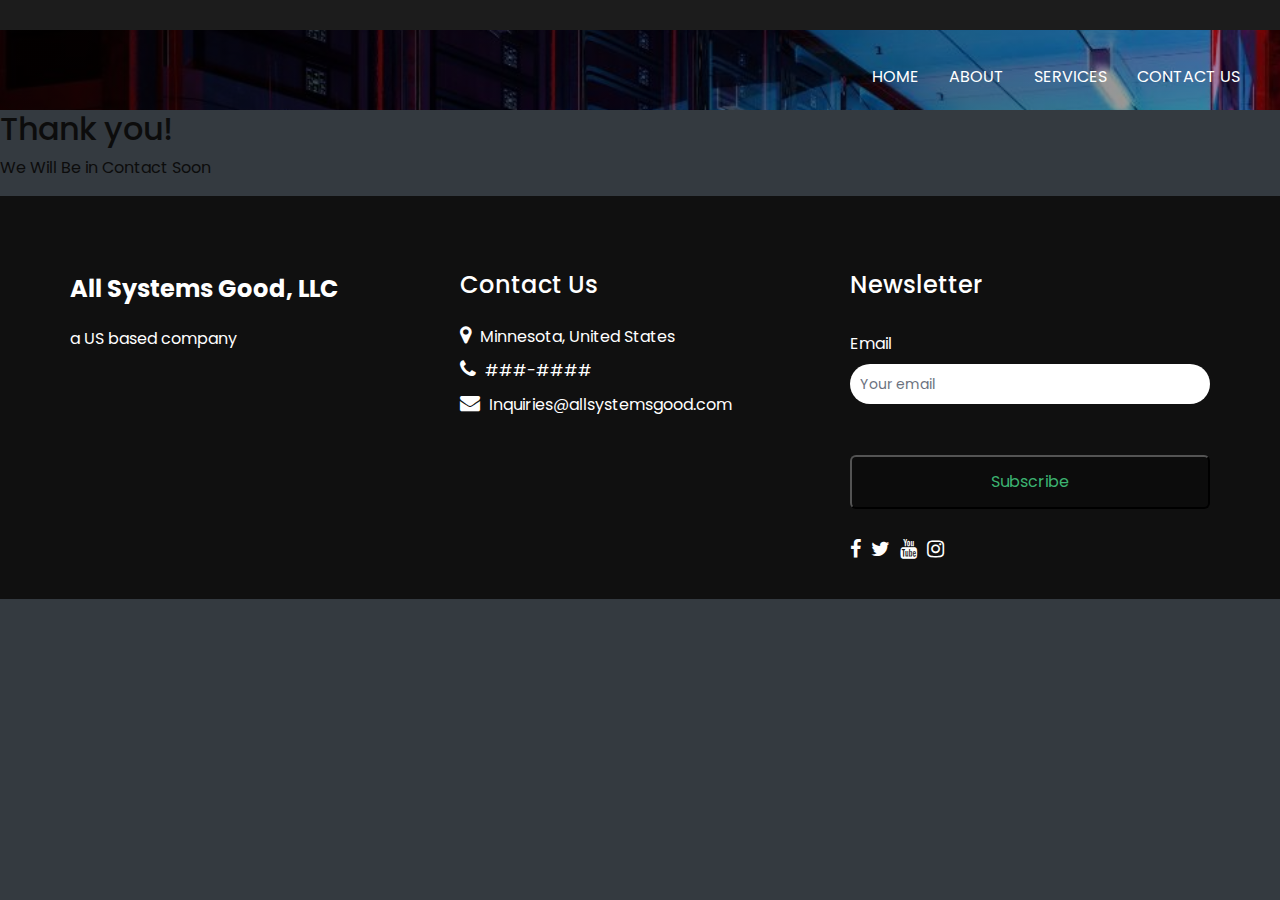
<file: thanks.html>
<!DOCTYPE html>
<html>

<head>
  <!-- Basic -->
  <meta charset="utf-8" />
  <meta http-equiv="X-UA-Compatible" content="IE=edge" />
  <!-- Mobile Metas -->
  <meta name="viewport" content="width=device-width, initial-scale=1, shrink-to-fit=no" />
  <!-- Site Metas -->
  <meta name="keywords" content="" />
  <meta name="description" content="" />
  <meta name="author" content="" />
  <link rel="shortcut icon" href="images/cube.png" type="image/x-icon">

  <title>All Systems Good</title>

  <!-- bootstrap core css -->
  <link rel="stylesheet" type="text/css" href="css/bootstrap.css" />

  <!-- fonts style -->
  <link href="https://fonts.googleapis.com/css?family=Open+Sans:400,700|Poppins:400,600,700&display=swap" rel="stylesheet" />

  <!-- Custom styles for this template -->
  <link href="css/style.css" rel="stylesheet" />
  <!-- responsive style -->
  <link href="css/responsive.css" rel="stylesheet" />
</head>

<body class="sub_page">
  <div class="hero_area">
    <!-- header section strats -->
    <div class="hero_bg_box">
      <div class="img-box">
        <img src="images/rack.jpg" alt="">
      </div>
    </div>

    <header class="header_section">
      <div class="header_top">
        <div class="container-fluid">
          <div class="contact_link-container">
           <!-- <a href="" class="contact_link1">
              <i class="fa fa-map-marker" aria-hidden="true"></i>
              <span>
                Lorem ipsum dolor sit amet,
              </span>
            </a>
            <a href="" class="contact_link2">
              <i class="fa fa-phone" aria-hidden="true"></i>
              <span>
                Call : +01 1234567890
              </span>
            </a>
            <a href="" class="contact_link3">
              <i class="fa fa-envelope" aria-hidden="true"></i>
              <span>
                demo@gmail.com
              </span>
            </a> -->
          </div>
        </div>
      </div>
      <div class="header_bottom">
        <div class="container-fluid">
          <nav class="navbar navbar-expand-lg custom_nav-container">
            <a class="navbar-brand" href="index.html">
              <!-- <span>
                Guarder
              </span> -->
            </a>
            <button class="navbar-toggler" type="button" data-toggle="collapse" data-target="#navbarSupportedContent" aria-controls="navbarSupportedContent" aria-expanded="false" aria-label="Toggle navigation">
              <span class=""></span>
            </button>

            <div class="collapse navbar-collapse ml-auto" id="navbarSupportedContent">
              <ul class="navbar-nav  ">
                <li class="nav-item ">
                  <a class="nav-link" href="index.html">Home <span class="sr-only">(current)</span></a>
                </li>
                <li class="nav-item">
                  <a class="nav-link" href="about.html"> About</a>
                </li>
                <li class="nav-item">
                  <a class="nav-link" href="service.html"> Services </a>
                </li>
                </li>
                <li class="nav-item">
                  <a class="nav-link" href="contact.html">Contact us</a>
                </li>
              </ul>
            </div>
          </nav>
        </div>
      </div>
    </header>
    <!-- end header section -->
  </div>

  <!-- team section -->
    <h2>
          Thank you!
        </h2>
        <p>
          We Will Be in Contact Soon
        </p>
 <!--  <section class="team_section layout_padding">
    <div class="container">
      <div class="heading_container heading_center">
      
      </div>
      <div class="row">
        <div class="col-md-4 col-sm-6 mx-auto ">
          <div class="box">
            <div class="img-box">
              <img src="images/t1.jpg" alt="">
            </div>
            <div class="detail-box">
              <h5>
                Martin Anderson
              </h5>
              <h6 class="">
                supervisor
              </h6>
            </div>
          </div>
        </div>
        <div class="col-md-4 col-sm-6 mx-auto ">
          <div class="box">
            <div class="img-box">
              <img src="images/t2.jpg" alt="">
            </div>
            <div class="detail-box">
              <h5>
                Denny Butler
              </h5>
              <h6 class="">
                supervisor
              </h6>
            </div>
          </div>
        </div>
        <div class="col-md-4 col-sm-6 mx-auto ">
          <div class="box">
            <div class="img-box">
              <img src="images/t3.jpg" alt="">
            </div>
            <div class="detail-box">
              <h5>
                Nathan Mcpherson
              </h5>
              <h6 class="">
                supervisor
              </h6>
            </div>
          </div>
        </div>
      </div>
      <div class="btn-box">
        <a href="">
          View All
        </a>
      </div>
    </div>
  </section>

  <!-- end team section -->

    <!-- info section -->
  <section class="info_section ">
    <div class="container">
      <div class="row">
        <div class="col-md-4">
          <div class="info_logo">
            <a class="navbar-brand" href="index.html">
              <span>
                All Systems Good, LLC
              </span>
            </a>
            <p>
              a US based company
            </p>
          </div>
        </div>
   <!--     <div class="col-md-3">
          <div class="info_links">
            <h5>
              Affiliates
            </h5>
            <ul>
              <li>
                <a href="">
                  Affiliate link
                </a>
              </li>
              <li>
                <a href="">
                  1
                </a>
              </li>
              <li>
                <a href="">
                  2
                </a>
              </li>
              <li>
                <a href="">
                  3
                </a>
              </li>
            </ul>
          </div>
        </div> -->
        <div class="col-md-4">
          <div class="info_info">
            <h5>
              Contact Us
            </h5>
          </div>
          <div class="info_contact">
            <a href="" class="">
              <i class="fa fa-map-marker" aria-hidden="true"></i>
              <span>
                Minnesota, United States
              </span>
            </a>
            <a href="" class="">
              <i class="fa fa-phone" aria-hidden="true"></i>
              <span>
                ###-####
              </span>
            </a>
            <a href="" class="">
              <i class="fa fa-envelope" aria-hidden="true"></i>
              <span>
                Inquiries@allsystemsgood.com
              </span>
            </a>
          </div>
        </div>



  <div class="col-md-4">
          <div class="info_form ">
            <h5>
              Newsletter
            </h5>

     <div class="form-group-container">
      <div class="form-group">
    <form class="contact-form" action="https://api.web3forms.com/submit" method="POST">
    <input type="hidden" name="subject" value="Newsletter Signup Request">
    <input type="hidden" name="access_key" value="90286cf2-467f-49cf-8ea6-1a29dc2ea22b" />
    <input type="hidden" name="from_name" value="AllSystemsGood, LLC Website" />
        <label for="email" class="form-label">Email</label>
        <input id="email" name="email" class="form-input" placeholder="Your email" type="email" />
      </div>
    <button class="form-submit" type="submit">Subscribe</button>
    <input type="hidden" name="redirect" value="https://rkclayton.github.io/thanks.html">
  </form>
 </div>
            <div class="social_box">
              <a href="https://www.facebook.com/profile.php?id=61574788529592&notif_id=1743996782314336&notif_t=page_user_activity&ref=notif#">
                <i class="fa fa-facebook" aria-hidden="true"></i>
              </a>
              <a href="">
                <i class="fa fa-twitter" aria-hidden="true"></i>
              </a>
              <a href="">
                <i class="fa fa-youtube" aria-hidden="true"></i>
              </a>
              <a href="">
                <i class="fa fa-instagram" aria-hidden="true"></i>
              </a>
            </div>
          </div>
        </div>
      </div>
    </div>
  </section>

  <!-- end info_section -->




  <!-- footer section -->
 <!-- <footer class="container-fluid footer_section">
    <p>
      &copy; <span id="currentYear"></span> All Rights Reserved. Design by
      <a href="https://html.design/">Free Html Templates</a>
    </p>
  </footer>
  <!-- footer section -->




  <!-- footer section 
  <footer class="container-fluid footer_section">
    <p>
      &copy; <span id="currentYear"></span> All Rights Reserved. Design by
      <a href="https://html.design/">Free Html Templates</a>
    </p>
  </footer>
  <!-- footer section -->

  <script src="js/jquery-3.4.1.min.js"></script>
  <script src="js/bootstrap.js"></script>
  <script src="js/custom.js"></script>
</body>

</html>
</file>
<file: css/responsive.css>
@media (max-width: 1120px) {}

@media (max-width: 992px) {
  .hero_area {
    min-height: auto;
  }

  .navbar-nav {
    align-items: center;
  }

  .custom_nav-container .navbar-toggler {
    margin-bottom: 15px;
  }

  .custom_nav-container.navbar-expand-lg .navbar-nav .nav-item .nav-link {
    padding: 10px 25px;
    margin: 5px 0;
  }

  .custom_nav-container.navbar-expand-lg .form-inline {
    justify-content: center;
  }

  .custom_nav-container.navbar-expand-lg {
    padding-top: 10px;
    align-items: center;
  }

  .slider_section {
    padding: 45px 0 150px 0;
  }

  .sub_page .custom_nav-container.navbar-expand-lg .navbar-nav .nav-item .nav-link {
    padding-bottom: 15px;
  }
}

@media (max-width: 768px) {
  .slider_section ol.carousel-indicators {
    justify-content: center;
  }

  .slider_section {
    text-align: center;
  }

  .slider_section .img-box {
    margin-top: 35px;
  }

  .slider_section .detail-box .btn-box {
    justify-content: center;
    flex-wrap: wrap;
  }

  .about_section .heading_container {
    margin-bottom: 0;
  }

  .about_section .row {
    flex-direction: column-reverse;
  }

  .about_section .detail-box {
    margin-left: 0;
    width: 100%;
    box-shadow: 0 0 5px 0 rgba(0, 0, 0, 0.15);
  }

  .service_section .service_container {
    flex-wrap: wrap;
  }

  .client_section .carousel_btn-box {
    margin-top: 25px;
  }

  .client_section .carousel-control-prev,
  .client_section .carousel-control-next {
    position: unset;
    transform: none;
    margin: 0 2.5px;
  }

  .info_section .row .col-md-3 {

    display: flex;
    flex-direction: column;
    align-items: center;
    text-align: center;

  }

  .info_section .info_logo {
    align-items: center;
  }

  .info_section .info_form .social_box {
    justify-content: center;
  }

  .info_section .info_form .social_box a {
    margin: 0 5px;
  }
}

@media (max-width: 576px) {
  .header_top a span {
    display: none;
  }

  .slider_section .detail-box h1 {
    font-size: 2.5rem;
    line-height: 55px;
  }
}

@media (max-width: 480px) {}

@media (max-width: 420px) {}

@media (max-width: 376px) {}

@media (min-width: 1200px) {
  .container {
    max-width: 1170px;
  }
}
</file>
<file: css/style.css>
@import url("font-awesome.min.css");
body {
  font-family: "Poppins", sans-serif;
  color: #0c0c0c;
  background-color: #343a40;
}

.layout_padding {
  padding-top: 90px;
  padding-bottom: 90px;
}

.layout_padding2 {
  padding-top: 45px;
  padding-bottom: 45px;
}

.layout_padding2-top {
  padding-top: 45px;
}

.layout_padding2-bottom {
  padding-bottom: 45px;
}

.layout_padding-top {
  padding-top: 90px;
}

.layout_padding-bottom {
  padding-bottom: 90px;
}

.heading_container {
  display: -webkit-box;
  display: -ms-flexbox;
  display: flex;
  -webkit-box-orient: vertical;
  -webkit-box-direction: normal;
      -ms-flex-direction: column;
          flex-direction: column;
}

.heading_container h2 {
  position: relative;
  font-weight: bold;
  text-transform: uppercase;
  padding-bottom: 10px;
}

.heading_container h2::before {
  content: "";
  width: 40px;
  height: 7px;
  background-color: #3cb371;
  border-radius: 10px;
  position: absolute;
  bottom: 0;
  left: 0;
}

.heading_container.heading_center {
  -webkit-box-align: center;
      -ms-flex-align: center;
          align-items: center;
  text-align: center;
}

.heading_container.heading_center h2::before {
  left: 50%;
  -webkit-transform: translateX(-50%);
          transform: translateX(-50%);
}

/*header section*/
.hero_area {
  min-height: 100vh;
  display: -webkit-box;
  display: -ms-flexbox;
  display: flex;
  -webkit-box-orient: vertical;
  -webkit-box-direction: normal;
      -ms-flex-direction: column;
          flex-direction: column;
  position: relative;
}

.hero_bg_box {
  position: absolute;
  top: 0;
  left: 0;
  width: 100%;
  height: 100%;
  overflow: hidden;
  z-index: -1;
  display: -webkit-box;
  display: -ms-flexbox;
  display: flex;
  -webkit-box-pack: center;
      -ms-flex-pack: center;
          justify-content: center;
}

.hero_bg_box .img-box {
  width: 100%;
}

.hero_bg_box .img-box img {
  min-width: 100%;
  min-height: 100%;
}

.hero_bg_box::before {
  content: "";
  position: absolute;
  top: 0;
  left: 0;
  width: 100%;
  height: 100%;
  background: -webkit-gradient(linear, left top, right top, from(rgba(0, 0, 0, 0.8)), to(rgba(0, 0, 0, 0.35)));
  background: linear-gradient(to right, rgba(0, 0, 0, 0.8), rgba(0, 0, 0, 0.35));
}

.sub_page .hero_area {
  min-height: auto;
}

.sub_page .custom_nav-container.navbar-expand-lg .navbar-nav .nav-item .nav-link {
  padding-bottom: 21px;
}

.hero_area.sub_pages {
  height: auto;
}




.header_section {
  padding: 0;
}

.header_section .container-fluid {
  padding-right: 25px;
  padding-left: 25px;
}

.header_section .nav_container {
  margin: 0 auto;
}

.header_top {
  background-color: #1c1c1c;
  padding: 15px 0;
}

.header_top .contact_link-container {
  display: -webkit-box;
  display: -ms-flexbox;
  display: flex;
  -webkit-box-pack: justify;
      -ms-flex-pack: justify;
          justify-content: space-between;
}

.header_top .contact_link-container a {
  display: -webkit-box;
  display: -ms-flexbox;
  display: flex;
  -webkit-box-align: center;
      -ms-flex-align: center;
          align-items: center;
  color: #ffffff;
  font-size: 15px;
}

.header_top .contact_link-container a i {
  font-size: 20px;
  color: #3cb371;
  margin-right: 5px;
}

#navbarSupportedContent {
  -webkit-box-pack: justify;
      -ms-flex-pack: justify;
          justify-content: space-between;
}

.custom_nav-container {
  z-index: 99999;
  padding: 0;
}

.custom_nav-container .navbar-nav {
  margin-left: auto;
}

.custom_nav-container .navbar-nav .nav-item .nav-link {
  padding: 0;
  padding: 35px 15px 10px 15px;
  color: #ffffff;
  text-align: center;
  text-transform: uppercase;
  -webkit-transition: all .2s;
  transition: all .2s;
}

.custom_nav-container .navbar-nav .nav-item:hover .nav-link, .custom_nav-container .navbar-nav .nav-item.active .nav-link {
  background-color: #1c1c1c;
}

a,
a:hover,
a:focus {
  text-decoration: none;
}

a:hover,
a:focus {
  color: initial;
}

.btn,
.btn:focus {
  outline: none !important;
  -webkit-box-shadow: none;
          box-shadow: none;
}

.navbar-brand {
  display: -webkit-box;
  display: -ms-flexbox;
  display: flex;
  -webkit-box-orient: vertical;
  -webkit-box-direction: normal;
      -ms-flex-direction: column;
          flex-direction: column;
  -webkit-box-align: center;
      -ms-flex-align: center;
          align-items: center;
}

.navbar-brand span {
  font-weight: bold;
  color: #ffffff;
  font-size: 24px;
}

.custom_nav-container .navbar-toggler {
  outline: none;
}

.custom_nav-container .navbar-toggler {
  padding: 0;
  width: 37px;
  height: 42px;
  -webkit-transition: all 0.3s;
  transition: all 0.3s;
}

.custom_nav-container .navbar-toggler span {
  display: block;
  width: 32px;
  height: 4px;
  background-color: #ffffff;
  border-radius: 15px;
  margin: 7px 0;
  -webkit-transition: all 0.3s;
  transition: all 0.3s;
  position: relative;
  transition: all 0.3s;
}

.custom_nav-container .navbar-toggler span::before, .custom_nav-container .navbar-toggler span::after {
  content: "";
  position: absolute;
  left: 0;
  height: 100%;
  width: 100%;
  background-color: #ffffff;
  border-radius: 15px;
  top: -10px;
  -webkit-transition: all 0.3s;
  transition: all 0.3s;
}

.custom_nav-container .navbar-toggler span::after {
  top: 10px;
}

.custom_nav-container .navbar-toggler[aria-expanded="true"] {
  -webkit-transform: rotate(360deg);
          transform: rotate(360deg);
}

.custom_nav-container .navbar-toggler[aria-expanded="true"] span {
  -webkit-transform: rotate(45deg);
          transform: rotate(45deg);
}

.custom_nav-container .navbar-toggler[aria-expanded="true"] span::before, .custom_nav-container .navbar-toggler[aria-expanded="true"] span::after {
  -webkit-transform: rotate(90deg);
          transform: rotate(90deg);
  top: 0;
}

/*end header section*/
/* slider section */
.slider_section {
  -webkit-box-flex: 1;
      -ms-flex: 1;
          flex: 1;
  display: -webkit-box;
  display: -ms-flexbox;
  display: flex;
  -webkit-box-orient: vertical;
  -webkit-box-direction: normal;
      -ms-flex-direction: column;
          flex-direction: column;
  -webkit-box-pack: center;
      -ms-flex-pack: center;
          justify-content: center;
  color: #ffffff;
}

.slider_section .row {
  -webkit-box-align: center;
      -ms-flex-align: center;
          align-items: center;
}

.slider_section .detail-box {
  width: 100%;
  margin: 0 auto;
}

.slider_section .detail-box h1 {
  text-transform: uppercase;
  font-size: 3rem;
  color: #ffffff;
  font-weight: 600;
}

.slider_section .detail-box h1 span {
  color: #3cb371 !important;
}

.slider_section .detail-box p {
  margin-top: 25px;
}

.slider_section .detail-box .btn-box {
  display: -webkit-box;
  display: -ms-flexbox;
  display: flex;
  margin-top: 30px;
}

.slider_section .detail-box .btn-box a {
  width: 180px;
  text-align: center;
  margin: 5px;
}

.slider_section .detail-box .btn-box .btn-1 {
  display: inline-block;
  padding: 10px 35px;
  background-color: #ffffff;
  color: #000000;
  -webkit-transition: all 0.3s;
  transition: all 0.3s;
  border: 1px solid transparent;
}

.slider_section .detail-box .btn-box .btn-1:hover {
  background-color: transparent;
  border-color: #ffffff;
  color: #ffffff;
}

.slider_section .detail-box .btn-box .btn-2 {
  display: inline-block;
  padding: 10px 35px;
  background-color: #3cb371;
  color: #ffffff;
  -webkit-transition: all 0.3s;
  transition: all 0.3s;
  border: 1px solid transparent;
}

.slider_section .detail-box .btn-box .btn-2:hover {
  background-color: transparent;
  border-color: #3cb371;
  color: #3cb371;
}

.slider_section .img-box {
  display: -webkit-box;
  display: -ms-flexbox;
  display: flex;
}

.slider_section .img-box img {
  width: 100%;
}

.slider_section .idicator_container {
  position: relative;
}

.slider_section ol.carousel-indicators {
  margin: 0;
  bottom: -75px;
  -webkit-box-pack: end;
      -ms-flex-pack: end;
          justify-content: flex-end;
}

.slider_section ol.carousel-indicators li {
  width: 20px;
  height: 20px;
  border-radius: 100%;
  text-align: center;
  background-color: #3cb371;
  opacity: 1;
  border: none;
  margin: 0 4px;
}

.slider_section ol.carousel-indicators li.active {
  background-color: #ffffff;
}

.about_section .row {
  -webkit-box-align: center;
      -ms-flex-align: center;
          align-items: center;
}

.about_section .img_container .img-box img {
  width: 100%;
}

.about_section .detail-box {
  background-color: #ffffff;
  padding: 45px 25px;
  -webkit-box-shadow: 0 0 5px 0 rgba(0, 0, 0, 0.05);
          box-shadow: 0 0 5px 0 rgba(0, 0, 0, 0.05);
  position: relative;
  margin-left: -45px;
}

.about_section .detail-box p {
  margin-top: 5px;
}

.about_section .detail-box a {
  display: inline-block;
  padding: 10px 35px;
  background-color: #3cb371;
  color: #ffffff;
  -webkit-transition: all 0.3s;
  transition: all 0.3s;
  border: 1px solid transparent;
  text-transform: uppercase;
}

.about_section .detail-box a:hover {
  background-color: transparent;
  border-color: #3cb371;
  color: #3cb371;
}

.service_section {
  background-color: #1c1c1c;
}

.service_section .heading_container {
  color: #ffffff;
}

.service_section .box {
  background-color: #ffffff;
  padding: 25px 15px;
  text-align: center;
  -webkit-box-shadow: 0 0 15px 0 rgba(0, 0, 0, 0.2);
          box-shadow: 0 0 15px 0 rgba(0, 0, 0, 0.2);
  margin-top: 45px;
}

.service_section .box .img-box svg {
  width: 75px;
  height: auto;
  fill: #1c1c1c;
}

.service_section .box .detail-box {
  margin-top: 25px;
}

.service_section .box .detail-box h6 {
  font-size: 18px;
  font-weight: bold;
  text-transform: uppercase;
  margin-bottom: 20px;
}

.service_section .box .detail-box a {
  display: inline-block;
  padding: 8px 35px;
  background-color: #3cb371;
  color: #ffffff;
  -webkit-transition: all 0.3s;
  transition: all 0.3s;
  border: 1px solid transparent;
  margin-top: 10px;
}

.service_section .box .detail-box a:hover {
  background-color: transparent;
  border-color: #3cb371;
  color: #3cb371;
}

.client_section {
  text-align: center;
}

.client_section #carouselExampleControls {
  padding: 0 10%;
}

.client_section .box {
  display: -webkit-box;
  display: -ms-flexbox;
  display: flex;
  -webkit-box-orient: vertical;
  -webkit-box-direction: normal;
      -ms-flex-direction: column;
          flex-direction: column;
  -webkit-box-align: center;
      -ms-flex-align: center;
          align-items: center;
  margin-top: 45px;
}

.client_section .box .img-box {
  width: 145px;
}

.client_section .box .img-box img {
  width: 100%;
}

.client_section .box .detail-box {
  display: -webkit-box;
  display: -ms-flexbox;
  display: flex;
  -webkit-box-orient: vertical;
  -webkit-box-direction: normal;
      -ms-flex-direction: column;
          flex-direction: column;
  -webkit-box-align: center;
      -ms-flex-align: center;
          align-items: center;
  margin-top: 20px;
}

.client_section .box .detail-box h4 {
  font-weight: bold;
  font-size: 18px;
  padding: 0 10px;
  border-bottom: 1px solid #ffffff;
}

.client_section .box .detail-box p {
  margin-top: 10px;
}

.client_section .carousel_btn-box {
  display: -webkit-box;
  display: -ms-flexbox;
  display: flex;
  -webkit-box-pack: center;
      -ms-flex-pack: center;
          justify-content: center;
}

.client_section .carousel-control-prev,
.client_section .carousel-control-next {
  position: absolute;
  top: 50%;
  width: 45px;
  height: 45px;
  border: none;
  opacity: 1;
  background-color: #1c1c1c;
  color: #ffffff;
  border-radius: 100%;
  -webkit-transform: translateY(-50%);
          transform: translateY(-50%);
  font-size: 18px;
}

.client_section .carousel-control-prev:hover,
.client_section .carousel-control-next:hover {
  background-color: #3cb371;
}

.client_section .carousel-control-prev {
  left: 0;
}

.client_section .carousel-control-next {
  left: initial;
  right: 0;
}

/* contact section */
.contact_section {
  position: relative;
  color: #ffffff;
}

.contact_section .row {
  -webkit-box-align: center;
      -ms-flex-align: center;
          align-items: center;
}

.contact_section .contact_form-container {
  margin-top: 35px;
}

.contact_section .contact_form-container input {
  border: none;
  outline: none;
  color: #000000;
  height: 45px;
  width: 100%;
  margin: 15px 0;
  padding-left: 15px;
  background-color: #ffffff;
}

.contact_section .contact_form-container input::-webkit-input-placeholder {
  color: #000000;
  text-transform: uppercase;
}

.contact_section .contact_form-container input:-ms-input-placeholder {
  color: #000000;
  text-transform: uppercase;
}

.contact_section .contact_form-container input::-ms-input-placeholder {
  color: #000000;
  text-transform: uppercase;
}

.contact_section .contact_form-container input::placeholder {
  color: #000000;
  text-transform: uppercase;
}

.contact_section .contact_form-container input.message_input {
  height: 120px;
}

.contact_section .contact_form-container .btn-box {
  display: -webkit-box;
  display: -ms-flexbox;
  display: flex;
  -webkit-box-pack: center;
      -ms-flex-pack: center;
          justify-content: center;
  margin-top: 25px;
}

.contact_section .contact_form-container button {
  display: inline-block;
  padding: 10px 60px;
  background-color: #3cb371;
  color: #ffffff;
  -webkit-transition: all 0.3s;
  transition: all 0.3s;
  border: 1px solid transparent;
  text-transform: uppercase;
  font-weight: bold;
}

.contact_section .contact_form-container button:hover {
  background-color: transparent;
  border-color: #3cb371;
  color: #3cb371;
}

.contact_bg_box {
  position: absolute;
  top: 0;
  left: 0;
  width: 100%;
  height: 100%;
  overflow: hidden;
  z-index: -1;
  display: -webkit-box;
  display: -ms-flexbox;
  display: flex;
  -webkit-box-pack: center;
      -ms-flex-pack: center;
          justify-content: center;
  -webkit-box-align: center;
      -ms-flex-align: center;
          align-items: center;
}

.contact_bg_box .img-box {
  width: 100%;
}

.contact_bg_box .img-box img {
  min-width: 100%;
  min-height: 100%;
}

.contact_bg_box::before {
  content: "";
  position: absolute;
  top: 0;
  left: 0;
  width: 100%;
  height: 100%;
  background: -webkit-gradient(linear, left top, right top, from(rgba(0, 0, 0, 0.7)), to(rgba(0, 0, 0, 0.35)));
  background: linear-gradient(to right, rgba(0, 0, 0, 0.7), rgba(0, 0, 0, 0.35));
}

/* end contact section */
.team_section .box {
  display: -webkit-box;
  display: -ms-flexbox;
  display: flex;
  -webkit-box-orient: vertical;
  -webkit-box-direction: normal;
      -ms-flex-direction: column;
          flex-direction: column;
  overflow: hidden;
  margin-top: 45px;
  position: relative;
}

.team_section .box .img-box {
  width: 100%;
}

.team_section .box .img-box img {
  width: 100%;
}

.team_section .box .detail-box {
  position: absolute;
  width: 100%;
  color: #ffffff;
  padding: 25px 15px;
  text-align: center;
  bottom: 0;
  background-color: rgba(28, 28, 28, 0.75);
}

.team_section .btn-box {
  display: -webkit-box;
  display: -ms-flexbox;
  display: flex;
  -webkit-box-pack: center;
      -ms-flex-pack: center;
          justify-content: center;
  margin-top: 45px;
}

.team_section .btn-box a {
  display: inline-block;
  padding: 10px 45px;
  background-color: #3cb371;
  color: #ffffff;
  -webkit-transition: all 0.3s;
  transition: all 0.3s;
  border: 1px solid transparent;
}

.team_section .btn-box a:hover {
  background-color: transparent;
  border-color: #3cb371;
  color: #3cb371;
}

.info_section {
  background-color: #101010;
  color: #ffffff;
  padding: 75px 0 10px 0;
}

.info_section .row > div {
  margin-bottom: 25px;
}

.info_section h5 {
  margin-bottom: 25px;
  font-size: 24px;
}

.info_section .info_logo {
  display: -webkit-box;
  display: -ms-flexbox;
  display: flex;
  -webkit-box-orient: vertical;
  -webkit-box-direction: normal;
      -ms-flex-direction: column;
          flex-direction: column;
  -webkit-box-align: start;
      -ms-flex-align: start;
          align-items: flex-start;
}

.info_section .info_logo .navbar-brand {
  padding: 0;
  margin-bottom: 20px;
}

.info_section .info_logo .navbar-brand span {
  font-size: 24px;
  color: #ffffff;
}

.info_section .info_links ul {
  padding: 0;
}

.info_section .info_links ul li {
  list-style-type: none;
}

.info_section .info_links ul li a {
  color: #ffffff;
}

.info_section .info_contact {
  display: -webkit-box;
  display: -ms-flexbox;
  display: flex;
  -webkit-box-orient: vertical;
  -webkit-box-direction: normal;
      -ms-flex-direction: column;
          flex-direction: column;
}

.info_section .info_contact a {
  color: #ffffff;
  margin-bottom: 10px;
}

.info_section .info_contact a i {
  font-size: 20px;
  margin-right: 5px;
}

.info_section .info_form form input {
  outline: none;
  border: none;
  width: 100%;
  padding: 7px 10px;
  border-radius: 30px;
}

.info_section .info_form form button {
  padding: 8px 35px;
  outline: none;
  border: none;
  color: #ffffff;
  background: #3cb371;
  border-radius: 30px;
  margin-top: 15px;
  text-transform: uppercase;
}

.info_section .info_form .social_box {
  margin-top: 25px;
  width: 100%;
  display: -webkit-box;
  display: -ms-flexbox;
  display: flex;
}

.info_section .info_form .social_box a {
  margin-right: 10px;
  color: #ffffff;
  font-size: 20px;
}

/* footer section*/
.footer_section {
  font-weight: 500;
  display: -webkit-box;
  display: -ms-flexbox;
  display: flex;
  -webkit-box-pack: center;
      -ms-flex-pack: center;
          justify-content: center;
  padding: 20px;
  background-color: #101010;
}

.footer_section p {
  color: rgba(254, 254, 255, 0.7);
  margin: 0;
  text-align: center;
}

.footer_section a {
  color: rgba(254, 254, 255, 0.7);
}

/* end footer section*/
/*# sourceMappingURL=style.css.map */
</file>
